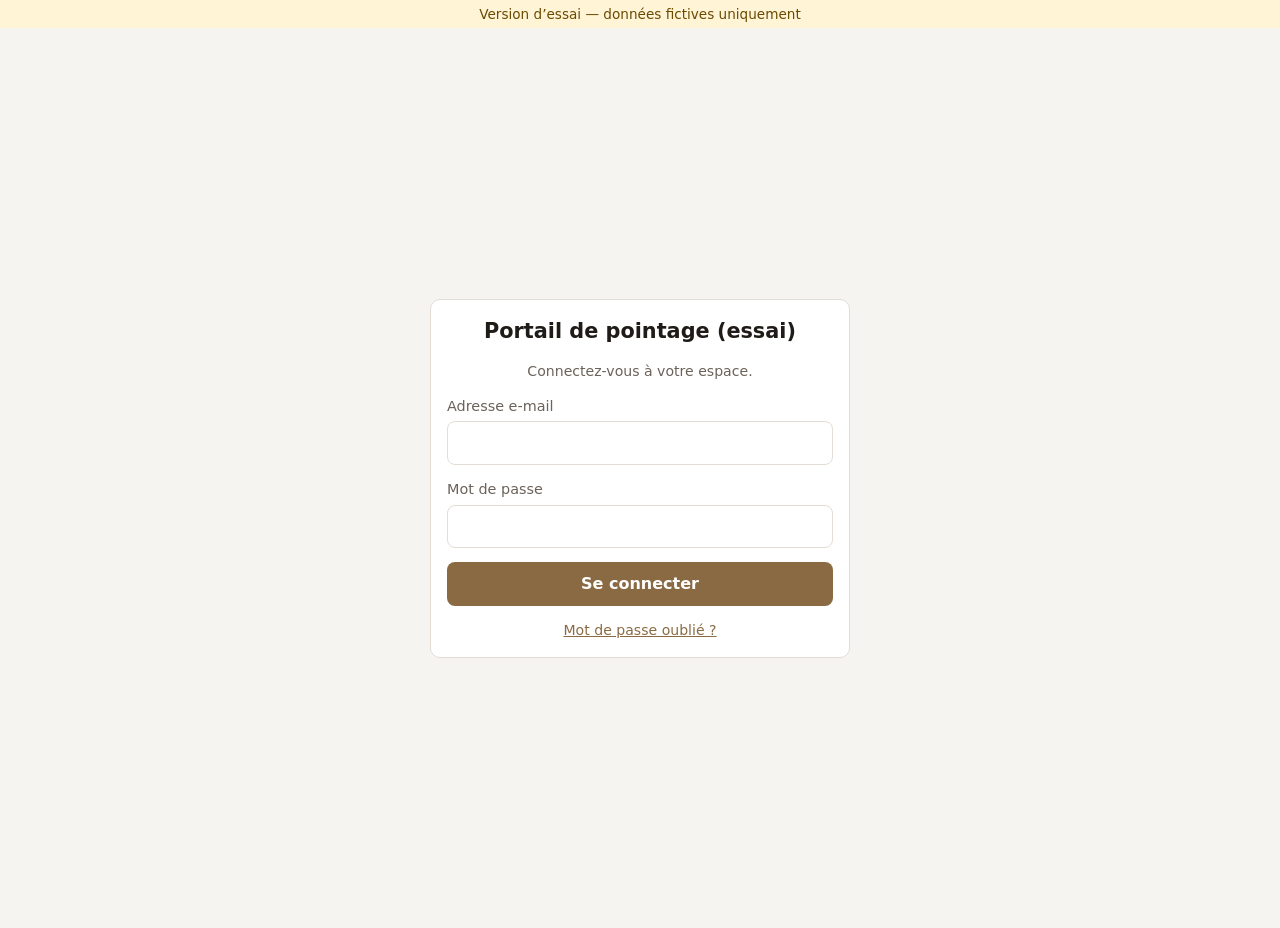
<file: index.html>
<!doctype html>
<html lang="fr">
<head>
<meta charset="utf-8">
<meta name="viewport" content="width=device-width, initial-scale=1">
<title>Connexion — Portail de pointage</title>
<link rel="stylesheet" href="assets/style.css?v=10">
</head>
<body>
<main class="accueil">
  <form class="carte" id="f" novalidate>
    <h1 id="nom">Portail de pointage</h1>
    <p class="doux petit" style="text-align:center;margin:0">Connectez-vous à votre espace.</p>
    <div id="msg" class="message cache" role="alert"></div>
    <label class="champ">Adresse e-mail
      <input type="email" id="email" autocomplete="username" required>
    </label>
    <label class="champ">Mot de passe
      <input type="password" id="mdp" autocomplete="current-password" required>
    </label>
    <button class="bouton" id="ok" type="submit">Se connecter</button>
    <a href="oubli.html" class="petit" style="text-align:center">Mot de passe oublié ?</a>
  </form>
</main>
<script src="assets/config.js?v=10"></script>
<script src="assets/sb.js?v=10"></script>
<script src="assets/commun.js?v=10"></script>
<script>
(function () {
  const { $, messageErreur } = P;
  P.bandeauEssai();
  $('#nom').textContent = CONFIG.nomParDefaut;
  document.documentElement.style.setProperty('--accent', CONFIG.couleurParDefaut);
  const raisons = { inactivite: 'Vous avez été déconnecté après une période d’inactivité.', session: 'Votre session a expiré : reconnectez-vous.',
                    role: 'Ce compte n’a pas accès à cet espace.', desactive: 'Ce compte est désactivé.' };
  const r = new URLSearchParams(location.search).get('raison');
  const msg = (t, type) => { const m = $('#msg'); m.textContent = t; m.className = 'message ' + (type || 'erreur'); };
  if (raisons[r]) msg(raisons[r], 'info');

  async function aiguiller() {
    const membres = await sb.lire('membres', { select: 'role', user_id: 'eq.' + sb.utilisateur.id, actif: 'eq.true' });
    const roles = membres.map(m => m.role);
    if (roles.includes('dirigeant')) location.replace('dirigeant.html');
    else if (roles.includes('salarie')) location.replace('salarie.html');
    else if (roles.includes('tablette')) location.replace('pointeuse.html');
    else { await sb.deconnexion(); msg('Ce compte n’est rattaché à aucun établissement actif.'); }
  }
  if (sb.session && !r) { sb.moi().then(aiguiller).catch(() => sb.deconnexion()); }

  $('#f').addEventListener('submit', async (e) => {
    e.preventDefault();
    const email = $('#email').value, mdp = $('#mdp').value;
    if (!email || !mdp) return msg('Saisissez votre adresse e-mail et votre mot de passe.');
    $('#ok').disabled = true; $('#ok').textContent = 'Connexion…';
    try { await sb.connexion(email, mdp); await aiguiller(); }
    catch (err) { msg(messageErreur(err)); }
    finally { $('#ok').disabled = false; $('#ok').textContent = 'Se connecter'; }
  });
})();
</script>
</body>
</html>
</file>
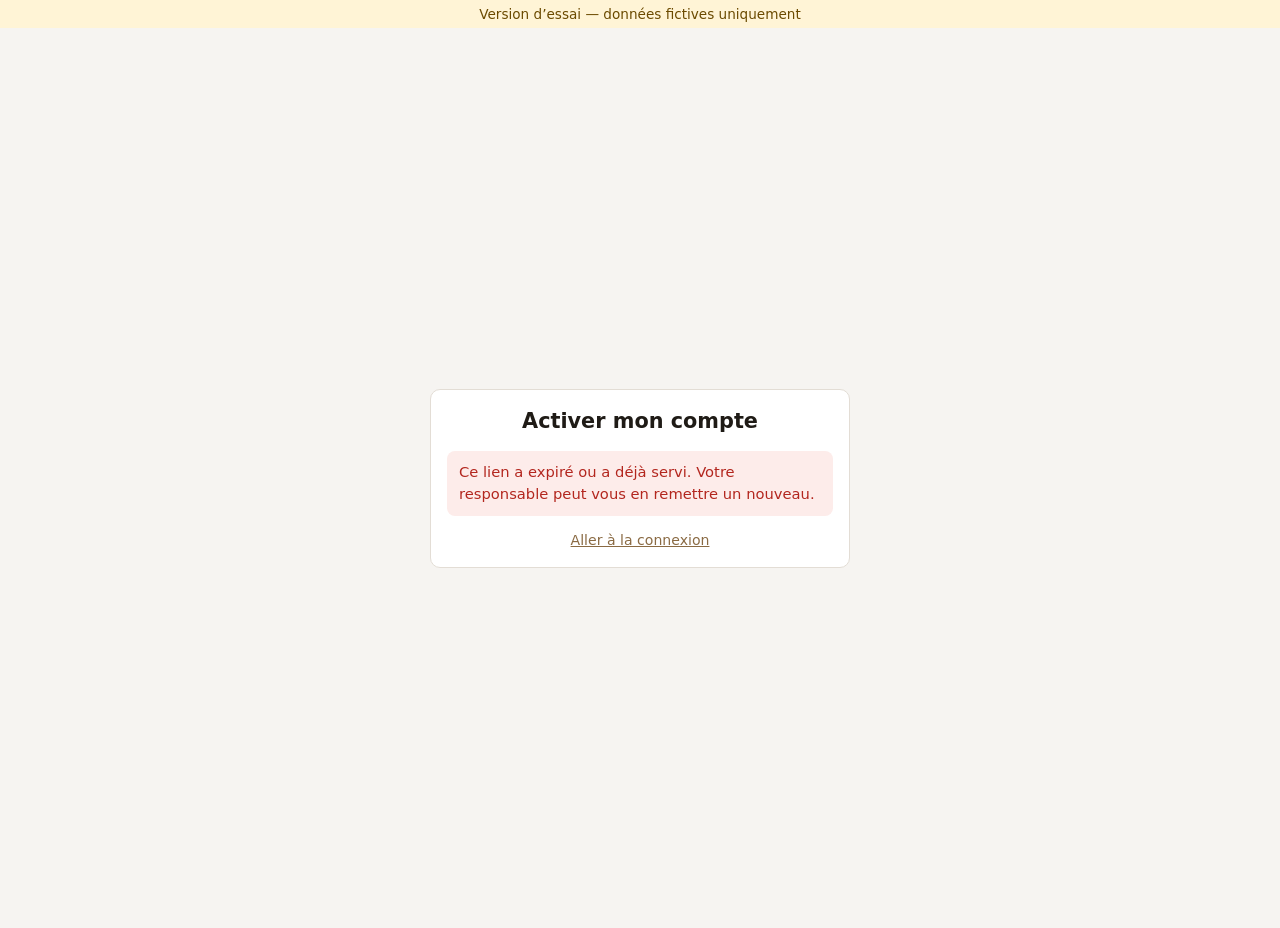
<file: activer.html>
<!doctype html>
<html lang="fr">
<head>
<meta charset="utf-8">
<meta name="viewport" content="width=device-width, initial-scale=1">
<title>Choisir mon mot de passe — Portail de pointage</title>
<link rel="stylesheet" href="assets/style.css?v=10">
</head>
<body>
<main class="accueil">
  <form class="carte" id="f" novalidate>
    <h1 id="titre">Choisir mon mot de passe</h1>
    <div id="msg" class="message cache" role="alert"></div>
    <div id="formulaire" class="pile cache">
      <p class="doux petit" style="margin:0">Au moins 10 caractères, avec des lettres et des chiffres. Ce mot de passe sert à votre espace personnel ; il est différent de votre code de pointage.</p>
      <label class="champ">Nouveau mot de passe
        <input type="password" id="mdp1" autocomplete="new-password" minlength="10" required>
      </label>
      <label class="champ">Confirmer le mot de passe
        <input type="password" id="mdp2" autocomplete="new-password" minlength="10" required>
      </label>
      <button class="bouton" id="ok" type="submit">Enregistrer</button>
    </div>
    <a href="index.html" class="petit" style="text-align:center">Aller à la connexion</a>
  </form>
</main>
<script src="assets/config.js?v=10"></script>
<script src="assets/sb.js?v=10"></script>
<script src="assets/commun.js?v=10"></script>
<script>
(async function () {
  const { $, messageErreur, controleMotDePasse } = P;
  P.bandeauEssai();
  document.documentElement.style.setProperty('--accent', CONFIG.couleurParDefaut);
  const msg = (t, type) => { const m = $('#msg'); m.textContent = t; m.className = 'message ' + (type || 'erreur'); };
  const q = new URLSearchParams(location.search);
  const type = q.get('type') === 'recovery' ? 'recovery' : 'invite';
  $('#titre').textContent = type === 'recovery' ? 'Nouveau mot de passe' : 'Activer mon compte';

  // 1. Lien remis par le responsable (?token_hash=…) ou lien de l'e-mail (#access_token=…).
  try {
    const fragErr = new URLSearchParams(location.hash.slice(1)).get('error_code');
    if (fragErr) throw { code: fragErr };
    if (q.get('token_hash')) {
      await sb.verifierJeton(q.get('token_hash'), type);
      history.replaceState(null, '', location.pathname + '?type=' + type);
    } else if (!sb.sessionDepuisAdresse() && !sb.session) {
      throw { code: 'otp_expired' };
    }
    await sb.moi();
    $('#formulaire').classList.remove('cache');
  } catch (e) {
    msg(e && e.code === 'otp_expired' ? 'Ce lien a expiré ou a déjà servi. Votre responsable peut vous en remettre un nouveau.' : messageErreur(e));
    return;
  }

  // 2. Choix du mot de passe.
  $('#f').addEventListener('submit', async (e) => {
    e.preventDefault();
    const err = controleMotDePasse($('#mdp1').value, $('#mdp2').value);
    if (err) return msg(err);
    $('#ok').disabled = true;
    try {
      await sb.changerMotDePasse($('#mdp1').value);
      $('#formulaire').classList.add('cache');
      msg('Mot de passe enregistré. Vous allez être dirigé vers votre espace.', 'ok');
      setTimeout(() => location.replace('index.html'), 1500);
    } catch (e2) { msg(messageErreur(e2)); $('#ok').disabled = false; }
  });
})();
</script>
</body>
</html>
</file>
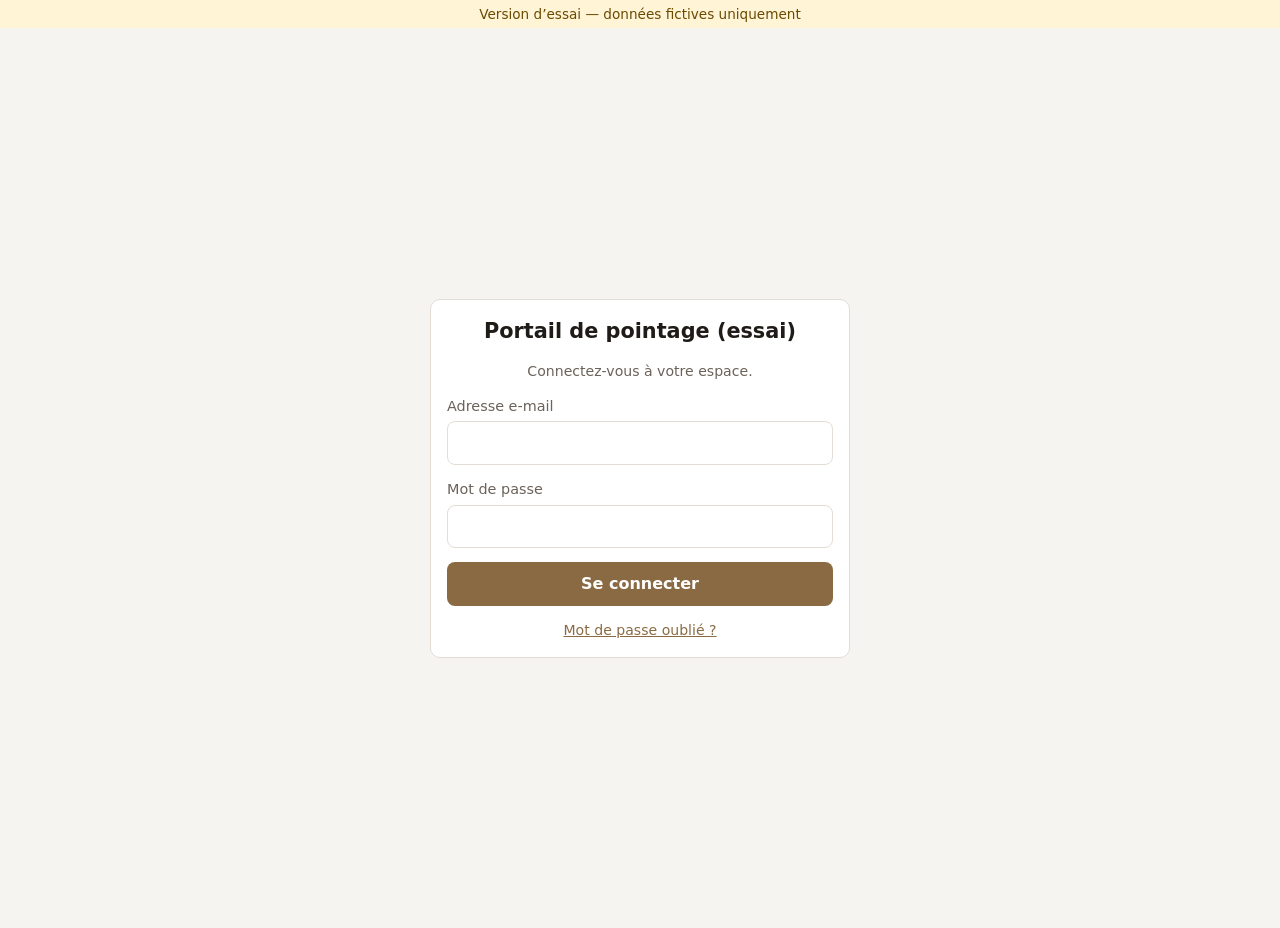
<file: dirigeant.html>
<!doctype html>
<html lang="fr">
<head>
<meta charset="utf-8">
<meta name="viewport" content="width=device-width, initial-scale=1">
<title>Espace dirigeant — Portail de pointage</title>
<link rel="stylesheet" href="assets/style.css?v=10">
</head>
<body>
<header class="tete">
  <div class="enveloppe">
    <img id="logo" alt="" class="cache">
    <h1 id="nomEtab">Espace dirigeant</h1>
    <span class="qui" id="qui"></span>
    <button class="bouton discret petit" id="deco">Se déconnecter</button>
  </div>
  <nav class="onglets enveloppe" role="tablist" id="onglets">
    <button role="tab" data-o="aujourdhui" aria-selected="true">Aujourd'hui</button>
    <button role="tab" data-o="planning">Planning</button>
    <button role="tab" data-o="pointages">Pointages</button>
    <button role="tab" data-o="alertes">Retards et absences <span class="pastille cache" id="nbAl"></span></button>
    <button role="tab" data-o="demandes">Congés et demandes <span class="pastille cache" id="nbDem"></span></button>
    <button role="tab" data-o="messages">Messages</button>
    <button role="tab" data-o="equipe">Équipe</button>
    <button role="tab" data-o="journal">Journal</button>
    <button role="tab" data-o="reglages">Réglages</button>
  </nav>
</header>
<main class="enveloppe"><div class="pile" id="vue"><p class="doux">Chargement…</p></div></main>

<script src="assets/config.js?v=10"></script>
<script src="assets/sb.js?v=10"></script>
<script src="assets/commun.js?v=10"></script>
<script src="assets/releve.js?v=10"></script>
<script>
(async function () {
  const { $, esc, heure, dateCourte, dateLongue, ajouterJours, lundi, aujourdhui, hm, duree, messageErreur, toast, formulaire, fenetre } = P;
  const ctx = await P.garde(['dirigeant']);
  if (!ctx) return;
  const etabId = ctx.membre.etab_id;
  let etab = ctx.etab;
  try { const [e0] = await sb.lire('etablissements', { select: '*', id: 'eq.' + etabId }); if (e0) etab = e0; } catch (e) { /* */ }
  const reg = () => etab.reglages || {};
  const majEntete = () => {
    $('#nomEtab').textContent = etab.nom;
    const l = reg().logo; $('#logo').classList.toggle('cache', !l); if (l) $('#logo').src = l;
    P.appliquerIdentite(etab);
  };
  majEntete();
  $('#qui').textContent = (ctx.user.user_metadata && ctx.user.user_metadata.nom) || ctx.user.email;
  $('#deco').onclick = async () => { await sb.deconnexion(); location.replace('index.html'); };
  const params = new URLSearchParams(location.search);
  let onglet = params.get('onglet') || 'aujourdhui';
  let semaine = lundi(aujourdhui());
  let periode = { du: lundi(aujourdhui()), au: ajouterJours(lundi(aujourdhui()), 6) }, filtreSal = '';
  let filtreDem = 'attente', filtreAl = 'traiter';
  const choisirOnglet = o => { onglet = o; document.querySelectorAll('#onglets button').forEach(x => x.setAttribute('aria-selected', x.dataset.o === o)); afficher(); };
  document.querySelectorAll('#onglets button').forEach(b => b.onclick = () => choisirOnglet(b.dataset.o));
  document.querySelectorAll('#onglets button').forEach(x => x.setAttribute('aria-selected', x.dataset.o === onglet));
  const retour = () => new URL('activer.html', location.href).href;
  const tol = () => +(reg().tolerance_min ?? 5);
  const POSTES = () => (reg().postes && reg().postes.length ? reg().postes : ['Salle', 'Cuisine', 'Pizzaiolo', 'Plonge', 'Caisse', 'Encadrement']);
  const TYPES_CONGE = R.LEAVE_TYPES;
  const nomS = s => s ? `${s.prenom} ${s.nom || ''}`.trim() : 'Salarié inconnu';
  const fmtH = R.fmtH;
  const lien = c => `<a href="#" data-doc="${esc(c.chemin)}">${esc(c.nom)}</a>`;
  const brancherDocs = () => document.querySelectorAll('[data-doc]').forEach(l => l.onclick = async e => { e.preventDefault(); try { window.open(await sb.lienTemporaire(l.dataset.doc, 300), '_blank', 'noopener'); } catch (er) { toast(messageErreur(er)); } });
  const horodatageParis = (iso, hhmm) => new Date(R.instant(iso, hhmm)).toISOString();

  async function compteurs() {
    try {
      const d = await sb.lire('demandes', { select: 'id', etab_id: 'eq.' + etabId, statut: 'eq.attente' });
      const a = await sb.lire('alertes', { select: 'id,a_reexaminer,statut,annulee,type,maintenue', etab_id: 'eq.' + etabId, annulee: 'eq.false' });
      const n = a.filter(aTraiter).length;
      $('#nbDem').textContent = d.length; $('#nbDem').classList.toggle('cache', !d.length);
      $('#nbAl').textContent = n; $('#nbAl').classList.toggle('cache', !n);
    } catch (e) { /* sans gravité */ }
  }
  // Même définition que la v16 : absence en attente ou avec réponse reçue, ou alerte à réexaminer.
  const aTraiter = a => !a.annulee && ((a.type === 'absence' && (a.statut === 'attente' || a.statut === 'repondu')) || (a.a_reexaminer && !a.maintenue));

  // ================= Chargement d'une période (pointages, créneaux, congés, corrections) pour le relevé
  async function chargerPeriode(du, au, avecJournal) {
    const [sal, pts, cr, dem] = await Promise.all([
      sb.lire('salaries', { select: '*', etab_id: 'eq.' + etabId, order: 'prenom' }),
      sb.lire('pointages', { select: '*', etab_id: 'eq.' + etabId, and: `(jour.gte.${ajouterJours(du, -1)},jour.lte.${ajouterJours(au, 1)})`, order: 'horodatage' }),
      sb.lire('creneaux', { select: '*', etab_id: 'eq.' + etabId, supprime: 'eq.false', and: `(jour.gte.${ajouterJours(du, -1)},jour.lte.${ajouterJours(au, 1)})` }),
      sb.lire('demandes', { select: '*', etab_id: 'eq.' + etabId, statut: 'eq.acceptee', du: 'lte.' + au, au: 'gte.' + du })]);
    const corriges = new Map(), motifs = {}, journal = [];
    if (avecJournal) {
      const j = await sb.lire('journal', { select: '*', etab_id: 'eq.' + etabId, objet: 'eq.pointage', le: 'gte.' + ajouterJours(du, -1), order: 'le' });
      for (const e of j) {
        if (e.action === 'correction' && e.anciennes && !corriges.has(e.objet_id)) corriges.set(e.objet_id, Date.parse(e.anciennes.horodatage));
        if (['correction', 'suppression', 'ajout_manuel'].includes(e.action) && e.motif) motifs[e.objet_id] = e.motif;
        if (e.action !== 'creation') journal.push(e);
      }
    }
    const punches = pts.map(r => R.pointage(r, corriges));
    const ctxR = R.contexte(punches, cr.map(R.creneau), dem.map(R.conge));
    return { sal, pts, cr, dem, ctxR, motifs, journal };
  }

  // ================= Aujourd'hui (v16 : chiffres du jour, équipe du jour, derniers pointages)
  async function vueAujourdhui() {
    const k = aujourdhui();
    const d = await chargerPeriode(ajouterJours(k, -2), k, false);
    const [sem] = await sb.lire('semaines', { select: 'publiee', etab_id: 'eq.' + etabId, lundi: 'eq.' + lundi(k) });
    const dems = await sb.lire('demandes', { select: '*', etab_id: 'eq.' + etabId, statut: 'eq.attente', order: 'du' });
    const als = await sb.lire('alertes', { select: 'id,a_reexaminer,statut,annulee,type,maintenue', etab_id: 'eq.' + etabId, annulee: 'eq.false' });
    const suivi = await sb.lire('sauvegardes_suivi', { select: 'le,type,ok', etab_id: 'eq.' + etabId, type: 'eq.telechargement', order: 'le.desc', limit: '1' });
    const maintenant = Date.now();
    const enService = s => { const l = (d.ctxR.parSal[s.id] || []).filter(p => !p.deleted).slice(-1)[0]; return l && l.t === 'in' && maintenant - l.ts < 16 * 3600e3 ? l : null; };
    let present = 0, retard = 0, manquants = 0, attendus = 0;
    const lignes = [];
    for (const s of d.sal) {
      const sm = R.daySummary(d.ctxR, s.id, k); const now = enService(s);
      if (!sm.sh.length && !sm.pairs.length && !sm.leave) continue;
      if (!s.actif && !sm.pairs.length) continue;
      if (now) present++; if (sm.sh.length) attendus++;
      const debutPasse = sm.sh.length && maintenant > R.instant(k, sm.sh[0].a) + tol() * 60000;
      let chip;
      if (sm.leave) chip = `<span class="etiquette">${esc(sm.leave.type.split(' ')[0])}</span>`;
      else if (now) chip = sm.late > tol() ? `<span class="etiquette alerte">En service · retard ${sm.late} min</span>` : '<span class="etiquette bon">En service</span>';
      else if (sm.pairs.length) chip = sm.incomplete ? '<span class="etiquette alerte">À vérifier</span>' : '<span class="etiquette">Terminé</span>';
      else if (debutPasse) { chip = '<span class="etiquette mauvais">Pas pointé</span>'; manquants++; }
      else chip = '<span class="etiquette">Attendu</span>';
      if (sm.late > tol()) retard++;
      if (!sm.sh.length && sm.pairs.length) chip += ' <span class="etiquette">Hors planning</span>';
      lignes.push(`<tr><td><b>${esc(nomS(s))}</b><br><span class="doux petit">${esc(s.poste || '')}</span></td>
        <td class="nw">${sm.sh.map(x => `${x.a}–${x.b}`).join('<br>') || '<span class="doux">—</span>'}</td>
        <td class="nw num">${sm.pairs.map(x => `${x.in ? R.hm(x.in.ts) : '?'} → ${x.out ? R.hm(x.out.ts) : (x.in && now ? '…' : '?')}`).join('<br>') || '<span class="doux">—</span>'}</td><td>${chip}</td></tr>`);
    }
    const nTraiter = als.filter(aTraiter).length;
    const recents = d.pts.filter(p => !p.supprime).slice().reverse().slice(0, 12);
    const derniere = suivi[0] ? Date.parse(suivi[0].le) : 0;
    $('#vue').innerHTML = `${!d.sal.length ? `<div class="vide">Commencez par ajouter vos salariés dans l'onglet Équipe.</div>` : ''}
      ${maintenant - derniere > 7 * 864e5 ? `<div class="message info">${derniere ? 'Dernière sauvegarde téléchargée le ' + esc(new Date(derniere).toLocaleDateString('fr-FR')) : 'Aucune sauvegarde téléchargée par vous'}. Une sauvegarde automatique est faite chaque nuit ; téléchargez aussi la vôtre au moins chaque semaine (Réglages).</div>` : ''}
      <div class="ligne entre"><h2 style="margin:0;text-transform:capitalize">${esc(dateLongue(k))}</h2><span class="etiquette ${sem && sem.publiee ? 'bon' : 'alerte'}">${sem && sem.publiee ? 'Planning publié' : 'Planning de la semaine non publié'}</span></div>
      <div class="kpis"><div class="kpi"><span class="v">${present}</span><span class="l">en service maintenant</span></div>
        <div class="kpi"><span class="v">${attendus}</span><span class="l">prévus au planning</span></div>
        <div class="kpi ${retard ? 'alerte' : ''}"><span class="v">${retard}</span><span class="l">retards (> ${tol()} min)</span></div>
        <div class="kpi ${manquants ? 'alerte' : ''}"><span class="v">${manquants}</span><span class="l">pas encore pointés</span></div>
        <button class="kpi" data-aller="demandes"><span class="v">${dems.length}</span><span class="l">congés et demandes à valider</span></button>
        <button class="kpi" data-aller="alertes"><span class="v">${nTraiter}</span><span class="l">absences à traiter</span></button></div>
      ${dems.length ? `<div class="carte"><h2>Congés et demandes à valider</h2><ul style="margin:0">${dems.slice(0, 3).map(r => `<li>${esc(nomS(d.sal.find(s => s.id === r.salarie_id)))} · ${esc(r.type)} · ${esc(dateCourte(r.du))}${r.au !== r.du ? ' → ' + esc(dateCourte(r.au)) : ''}</li>`).join('')}</ul>
        ${dems.length > 3 ? `<button class="bouton discret petit" data-aller="demandes">Voir les ${dems.length} demandes</button>` : ''}</div>` : ''}
      <div class="carte"><h2>Équipe du jour</h2>${lignes.length ? `<div class="defile"><table class="tableau"><thead><tr><th>Salarié</th><th>Prévu</th><th>Pointé</th><th>Statut</th></tr></thead><tbody>${lignes.join('')}</tbody></table></div>` : '<div class="vide">Personne n’est prévu aujourd’hui et aucun pointage n’a été fait.</div>'}</div>
      <div class="carte"><h2>Derniers pointages</h2>${recents.length ? `<div class="defile"><table class="tableau"><tbody>${recents.map(p => `<tr><td>${esc(nomS(d.sal.find(s => s.id === p.salarie_id)))}</td><td><span class="etiquette ${p.sens === 'entree' ? 'bon' : 'alerte'}">${p.sens === 'entree' ? 'Entrée' : 'Sortie'}</span></td><td class="num">${p.jour !== k ? esc(dateCourte(p.jour)) + ' · ' : ''}${esc(heure(p.horodatage))}${p.source === 'dirigeant' ? ' <span class="etiquette">manuel</span>' : ''}</td></tr>`).join('')}</tbody></table></div>` : '<p class="doux petit">Aucun pointage ces trois derniers jours.</p>'}</div>`;
    document.querySelectorAll('[data-aller]').forEach(b => b.onclick = () => choisirOnglet(b.dataset.aller));
  }

  // ================= Relevé des pointages (v16 : période, synthèse, détail jour par jour, corrections, exports, clôture, journal)
  async function vuePointages() {
    const { du, au } = periode;
    const d = await chargerPeriode(du, au, true);
    const ids = new Set([...d.pts.filter(p => p.jour >= du && p.jour <= au).map(p => p.salarie_id), ...d.cr.filter(c => c.jour >= du && c.jour <= au).map(c => c.salarie_id)]);
    const salRapport = d.sal.filter(s => s.actif || ids.has(s.id));
    const choisis = salRapport.filter(s => !filtreSal || s.id === filtreSal);
    const { lignes, sommes } = R.synthese(d.ctxR, choisis, du, au, tol());
    const anomalies = await sb.rpc('controle_journal', { p_etab: etabId, p_du: du, p_au: au });
    const cloture = etab.cloture_jusqu_au;
    const lib = s => `${esc(nomS(s))}${s.actif ? '' : ' <span class="etiquette">parti</span>'}`;
    const t = aujourdhui();
    $('#vue').innerHTML = `<div class="carte pile"><div class="grille2">
        <label class="champ">Du<input type="date" id="du" value="${du}"></label><label class="champ">Au<input type="date" id="au" value="${au}"></label>
        <label class="champ">Salarié<select id="fs"><option value="">Toute l'équipe</option>${salRapport.map(s => `<option value="${s.id}" ${filtreSal === s.id ? 'selected' : ''}>${esc(nomS(s))}${s.actif ? '' : ' (parti)'}</option>`).join('')}</select></label></div>
      <div class="ligne"><button class="bouton discret petit" data-r="semaine">Cette semaine</button><button class="bouton discret petit" data-r="derniere">Semaine dernière</button><button class="bouton discret petit" data-r="mois">Ce mois</button>
        <span style="flex:1"></span><button class="bouton second petit" id="manuel">Ajouter un pointage manuel</button><button class="bouton petit" id="csv">Exporter (CSV)</button><button class="bouton second petit" id="csvd">Détail pour la paie (CSV)</button></div></div>
      <div class="carte"><h2>Synthèse de la période</h2>
      ${sommes.length ? `<div class="defile"><table class="tableau"><thead><tr><th>Salarié</th><th>Jours</th><th>Prévu</th><th>Pointé</th><th>Écart</th><th>Retards</th><th>À vérifier</th></tr></thead><tbody>
      ${sommes.map(x => `<tr><td>${lib(x.s)}</td><td>${x.n}</td><td class="num">${fmtH(x.P)}</td><td class="num"><b>${fmtH(x.W)}</b></td>
        <td class="num" style="color:${x.W - x.P < -15 ? 'var(--mauvais)' : x.W - x.P > 15 ? 'var(--alerte)' : 'var(--doux)'}">${x.W - x.P > 0 ? '+' : ''}${fmtH(x.W - x.P)}</td>
        <td>${x.L ? `<span class="etiquette alerte">${x.L}</span>` : '0'}</td><td>${x.I ? `<span class="etiquette mauvais">${x.I}</span>` : '0'}</td></tr>`).join('')}</tbody></table></div>` : '<p class="doux">Aucun salarié.</p>'}
      ${choisis.length && (au > ajouterJours(du, 6) || lundi(du) !== du) ? `<h3 class="petit">Totaux par semaine (du lundi au dimanche)</h3><div class="defile"><table class="tableau"><thead><tr><th>Salarié</th><th>Semaine</th><th>Prévu</th><th>Pointé</th><th>Écart</th></tr></thead><tbody>
        ${choisis.flatMap(s => R.semaines(d.ctxR, s, du, au).filter(w => w.P || w.W).map(w => `<tr><td>${esc(nomS(s))}</td><td class="nw">du ${esc(dateCourte(w.lundi))}</td><td class="num">${fmtH(w.P)}</td><td class="num">${fmtH(w.W)}</td><td class="num">${w.W - w.P > 0 ? '+' : ''}${fmtH(w.W - w.P)}</td></tr>`)).join('')}</tbody></table></div>` : ''}
      <p class="doux petit" style="margin:0">Heures calculées automatiquement à partir des pointages (entrée → sortie suivante, même passé minuit ; pauses pointées déduites ; heures prévues : pauses prévues déduites). Ce n'est pas un calcul de paie : aucune heure supplémentaire ni majoration n'est calculée. Utilisez l'export CSV dans votre logiciel de paie.</p></div>
      <div class="carte"><h2>Détail jour par jour</h2>
      ${lignes.length ? `<div class="defile"><table class="tableau"><thead><tr><th>Date</th><th>Salarié</th><th>Prévu</th><th>Entrées / sorties</th><th>Pointé</th><th></th></tr></thead><tbody>
      ${lignes.map(({ s, k, sm }) => `<tr><td class="nw">${esc(dateCourte(k))}</td><td>${lib(s)}</td>
        <td class="nw">${sm.leave ? `<span class="etiquette">${esc(sm.leave.type.split(' ')[0])}</span>` : sm.sh.map(x => `${x.a}–${x.b}${x.p ? ` <span class="doux petit">(pause ${x.p} min)</span>` : ''}`).join('<br>') || '<span class="etiquette">Hors planning</span>'}</td>
        <td>${sm.pairs.map(x => `<span class="num">${x.in ? (x.in.date !== k ? esc(dateCourte(x.in.date)) + ' ' : '') + R.hm(x.in.ts) : '<b style="color:var(--mauvais)">??</b>'} → ${x.out ? (x.out.date !== k ? esc(dateCourte(x.out.date)) + ' ' : '') + R.hm(x.out.ts) : '<b style="color:var(--mauvais)">??</b>'}</span>${(x.in && x.in.manual) || (x.out && x.out.manual) ? ' <span class="etiquette">corrigé</span>' : ''}`).join('<br>') || '<span class="etiquette mauvais">Aucun pointage</span>'}
          ${sm.incomplete ? `<br><span class="etiquette mauvais">${sm.long ? 'Durée anormale' : 'Incomplet'}</span>` : ''}${sm.late > tol() ? `<br><span class="etiquette alerte">Retard ${sm.late} min</span>` : ''}</td>
        <td class="num"><b>${fmtH(sm.worked)}</b></td><td><button class="bouton discret petit" data-jour="${k}" data-s="${s.id}">Corriger</button></td></tr>`).join('')}</tbody></table></div>` : '<div class="vide">Aucun créneau ni pointage sur cette période.</div>'}</div>
      <div class="carte pile"><h2 style="margin:0">Journal et historique des corrections</h2>
        ${anomalies.length ? `<div class="message erreur"><b>Journal des pointages : ${anomalies.length} anomalie(s).</b><ul style="margin:6px 0 0">${anomalies.slice(0, 20).map(x => `<li>${esc(dateCourte(x.jour))} · ${esc(nomS(d.sal.find(s => s.id === x.salarie_id)))} · ${x.sens === 'entree' ? 'Entrée' : 'Sortie'} ${esc(heure(x.horodatage))} : ${esc(x.pourquoi)}</li>`).join('')}</ul></div>`
          : '<p class="petit" style="margin:0;color:var(--bon)">Journal des pointages : chaque pointage de la période correspond à son historique.</p>'}
        ${tableJournal(d.journal.filter(e => { const p = d.pts.find(x => x.id === e.objet_id); return p && p.jour >= du && p.jour <= au && (!filtreSal || p.salarie_id === filtreSal); }), d)}</div>
      <div class="carte pile"><h2 style="margin:0">Clôture de la paie</h2>
        <p class="petit doux" style="margin:0">${cloture ? `Période clôturée jusqu'au <b>${esc(R.fNum(cloture))}</b> : les pointages de cette période ne peuvent plus être corrigés sans réouverture.` : 'Aucune période clôturée.'} La clôture et la réouverture sont inscrites au journal et appliquées par la base de données.</p>
        <div class="ligne"><input type="date" id="clDate" style="width:auto" value="${ajouterJours(lundi(t), -1)}"><input type="text" id="clMotif" placeholder="Motif (obligatoire pour rouvrir)" style="flex:1;min-width:180px">
          <button class="bouton petit" id="cloturer">Clôturer jusqu'à cette date</button>${cloture ? '<button class="bouton danger petit" id="rouvrir">Rouvrir</button>' : ''}</div></div>`;
    const recharger = () => afficher();
    $('#du').onchange = e => { periode.du = e.target.value || periode.du; if (periode.au < periode.du) periode.au = periode.du; recharger(); };
    $('#au').onchange = e => { periode.au = e.target.value || periode.au; if (periode.au < periode.du) periode.du = periode.au; recharger(); };
    $('#fs').onchange = e => { filtreSal = e.target.value; recharger(); };
    document.querySelectorAll('[data-r]').forEach(b => b.onclick = () => {
      const l = lundi(t);
      if (b.dataset.r === 'semaine') periode = { du: l, au: ajouterJours(l, 6) };
      else if (b.dataset.r === 'derniere') periode = { du: ajouterJours(l, -7), au: ajouterJours(l, -1) };
      else { const m = t.slice(0, 7); const fin = new Date(Date.UTC(+m.slice(0, 4), +m.slice(5, 7), 0)).toISOString().slice(0, 10); periode = { du: m + '-01', au: fin }; }
      recharger();
    });
    const nomFichier = n => `${n}_${(etab.nom || '').normalize('NFD').replace(/[̀-ͯ]/g, '').replace(/[^A-Za-z0-9]+/g, '-').toLowerCase().slice(0, 40)}_${du}_${au}.csv`;
    const ordre = [...choisis].sort((a, b) => (a.prenom || '').localeCompare(b.prenom || '', 'fr'));
    $('#csv').onclick = () => { window.__dernierCsv = R.telecharger(nomFichier('pointages'), R.csvSynthese(d.ctxR, ordre, du, au, tol())); toast('Export téléchargé.'); };
    $('#csvd').onclick = () => { window.__dernierCsv = R.telecharger(nomFichier('pointages_detail'), R.csvDetail(d.ctxR, ordre, du, au, d.motifs)); toast('Export téléchargé.'); };
    document.querySelectorAll('[data-jour]').forEach(b => b.onclick = () => fenetreJour(b.dataset.s, b.dataset.jour, d.sal));
    $('#manuel').onclick = async () => {
      const v = await formulaire('Pointage manuel', [{ id: 's', label: 'Salarié', type: 'select', valeur: d.sal[0] && d.sal[0].id, options: d.sal.map(s => [s.id, nomS(s) + (s.actif ? '' : ' (parti)')]) },
        { id: 'k', label: 'Date', type: 'date', valeur: t, requis: true, attr: `max="${t}"` }], 'Continuer');
      if (v) fenetreJour(v.s, v.k, d.sal);
    };
    $('#cloturer').onclick = async () => {
      try { await sb.rpc('cloturer_periode', { p_etab: etabId, p_jusquau: $('#clDate').value, p_motif: $('#clMotif').value }); await rechargerEtab(); toast('Période clôturée.'); recharger(); } catch (e) { toast(messageErreur(e)); }
    };
    if ($('#rouvrir')) $('#rouvrir').onclick = async () => {
      try { await sb.rpc('cloturer_periode', { p_etab: etabId, p_jusquau: null, p_motif: $('#clMotif').value }); await rechargerEtab(); toast('Période rouverte.'); recharger(); } catch (e) { toast(messageErreur(e)); }
    };
  }
  async function rechargerEtab() { const [e] = await sb.lire('etablissements', { select: '*', id: 'eq.' + etabId }); if (e) etab = e; }
  const ACTIONS = { creation: 'Pointage (tablette)', correction: 'Correction', suppression: 'Suppression', ajout_manuel: 'Ajout manuel', rétablissement: 'Rétablissement', reprise_v8: 'Reprise v8 (état initial)',
    chargement: 'Exemple chargé', retrait: 'Exemples retirés', definition: 'Code défini',
    absence_justifiee: 'Absence justifiée', absence_injustifiee: 'Absence non justifiée', absence_prevenu: 'Absence : avait prévenu',
    retard_justifiee: 'Retard justifié', retard_injustifiee: 'Retard non justifié', retard_prevenu: 'Retard : avait prévenu' };
  function tableJournal(liste, d) {
    if (!liste.length) return '<p class="doux petit" style="margin:0">Aucune correction enregistrée sur cette période.</p>';
    const f = x => x ? `${x.sens === 'entree' ? 'Entrée' : 'Sortie'} ${x.horodatage ? esc(heure(x.horodatage)) : ''}${x.supprime ? ' (supprimé)' : ''}` : '—';
    return `<div class="defile"><table class="tableau"><thead><tr><th>Quand</th><th>Action</th><th>Par</th><th>Salarié</th><th>Jour</th><th>Avant</th><th>Après</th><th>Motif</th></tr></thead><tbody>
      ${liste.slice().reverse().map(e => { const p = (e.nouvelles || e.anciennes || {}); return `<tr><td class="nw">${esc(new Date(e.le).toLocaleString('fr-FR', { timeZone: 'Europe/Paris', day: 'numeric', month: 'short', hour: '2-digit', minute: '2-digit' }))}</td>
        <td>${esc(ACTIONS[e.action] || e.action)}</td><td>${esc(e.auteur_nom || '—')}</td><td>${esc(nomS(d.sal.find(s => s.id === p.salarie_id)))}</td><td class="nw">${p.jour ? esc(dateCourte(p.jour)) : '—'}</td>
        <td class="nw">${f(e.anciennes)}</td><td class="nw">${f(e.nouvelles)}</td><td>${esc(e.motif || '')}</td></tr>`; }).join('')}</tbody></table></div>`;
  }
  // Fenêtre « Corriger » d'une journée : heures modifiables, suppression motivée, rétablissement, ajout d'un pointage oublié.
  // Photo prise au pointage (si le dirigeant l'a activée) : lien de lecture valable 2 minutes ; effacée après la durée de conservation.
  const photoP = p => !p.photo_chemin ? '' : p.photo_purgee_le ? '<span class="etiquette">photo effacée (conservation)</span>' : `<button class="bouton discret petit" data-photo="${esc(p.photo_chemin)}">Photo</button>`;
  async function fenetreJour(sid, k, sal) {
    const s = sal.find(x => x.id === sid);
    const pts = await sb.lire('pointages', { select: '*', salarie_id: 'eq.' + sid, jour: 'eq.' + k, order: 'horodatage' });
    const hist = await sb.lire('journal', { select: '*', etab_id: 'eq.' + etabId, objet: 'eq.pointage', objet_id: pts.length ? `in.(${pts.map(p => p.id).join(',')})` : 'eq.00000000-0000-0000-0000-000000000000', order: 'le' });
    const f = fenetre(`<div class="ligne entre"><h2 style="margin:0">${esc(nomS(s))}</h2><button class="bouton discret petit" data-fermer>Fermer</button></div>
      <p class="doux" style="margin:0;text-transform:capitalize">Pointages du ${esc(dateLongue(k))}</p>
      ${pts.length ? pts.map(p => p.supprime ? `<div class="ligne entre" style="opacity:.7"><span><span class="etiquette">${p.sens === 'entree' ? 'Entrée' : 'Sortie'}</span> <s class="num">${esc(heure(p.horodatage))}</s> <span class="etiquette mauvais">supprimé</span></span><button class="bouton discret petit" data-retablir="${p.id}">Rétablir</button></div>`
        : `<div class="ligne entre"><span class="ligne"><span class="etiquette ${p.sens === 'entree' ? 'bon' : 'alerte'}">${p.sens === 'entree' ? 'Entrée' : 'Sortie'}</span><input type="time" value="${esc(heure(p.horodatage))}" data-h="${p.id}" style="width:auto" aria-label="Heure">${p.source === 'dirigeant' || hist.some(e => e.objet_id === p.id && e.action === 'correction') ? '<span class="etiquette">corrigé</span>' : ''}${photoP(p)}</span>
          <button class="bouton danger petit" data-suppr="${p.id}">Supprimer</button></div>`).join('') : '<p class="doux">Aucun pointage ce jour.</p>'}
      <label class="champ">Motif de la correction (obligatoire)<input type="text" id="motifJ" placeholder="Ex. oubli de badge, heure confirmée par le responsable"></label>
      ${pts.some(p => !p.supprime) ? '<button class="bouton second" id="enrH">Enregistrer les heures modifiées</button>' : ''}
      <h3 style="margin:8px 0 0">Ajouter un pointage oublié</h3>
      <div class="grille2"><label class="champ">Type<select id="tA"><option value="entree">Entrée</option><option value="sortie">Sortie</option></select></label><label class="champ">Heure<input type="time" id="hA"></label></div>
      <button class="bouton" id="ajA">Ajouter</button>
      ${hist.length ? `<details><summary class="petit">Historique de ce jour (${hist.length})</summary>${tableJournal(hist.filter(e => e.action !== 'creation'), { sal })}</details>` : ''}`, true);
    f.el.querySelectorAll('[data-photo]').forEach(b => b.onclick = async () => { try { window.open(await sb.lienTemporaire(b.dataset.photo, 120, 'photos'), '_blank', 'noopener'); } catch (e) { toast(messageErreur(e)); } });
    const motif = () => { const m = f.el.querySelector('#motifJ').value.trim(); if (m.length < 3) { toast('Indiquez le motif de la correction.'); return null; } return m; };
    const fini = async () => { f.fermer(); await afficher(); };
    f.el.querySelectorAll('[data-suppr]').forEach(b => b.onclick = async () => { const m = motif(); if (!m) return; try { await sb.rpc('corriger_pointage', { p_id: b.dataset.suppr, p_horodatage: null, p_sens: null, p_supprime: true, p_motif: m }); toast('Pointage supprimé (rétablissable).'); fini(); } catch (e) { toast(messageErreur(e)); } });
    f.el.querySelectorAll('[data-retablir]').forEach(b => b.onclick = async () => { const m = motif(); if (!m) return; try { await sb.rpc('corriger_pointage', { p_id: b.dataset.retablir, p_horodatage: null, p_sens: null, p_supprime: false, p_motif: m }); toast('Pointage rétabli.'); fini(); } catch (e) { toast(messageErreur(e)); } });
    if (f.el.querySelector('#enrH')) f.el.querySelector('#enrH').onclick = async () => {
      const chg = [...f.el.querySelectorAll('[data-h]')].map(i => ({ p: pts.find(x => x.id === i.dataset.h), h: i.value })).filter(x => x.h && x.h !== heure(x.p.horodatage));
      if (!chg.length) return toast('Aucune heure modifiée.');
      const m = motif(); if (!m) return;
      try { for (const x of chg) await sb.rpc('corriger_pointage', { p_id: x.p.id, p_horodatage: horodatageParis(k, x.h), p_sens: null, p_supprime: null, p_motif: m }); toast('Correction enregistrée.'); fini(); } catch (e) { toast(messageErreur(e)); }
    };
    f.el.querySelector('#ajA').onclick = async () => {
      const h = f.el.querySelector('#hA').value; if (!h) return toast('Indiquez l’heure.');
      const m = motif(); if (!m) return;
      try { await sb.rpc('ajouter_pointage', { p_salarie: sid, p_horodatage: horodatageParis(k, h), p_sens: f.el.querySelector('#tA').value, p_motif: m }); toast('Pointage ajouté.'); fini(); } catch (e) { toast(messageErreur(e)); }
    };
  }

  // ================= Planning (v16 : grille, créneaux types, pause, plusieurs jours, copie, contrôles HCR, publication, assistant)
  let IA = { prop: null, consignes: '', mode: 'remplacer' };
  async function vuePlanning() {
    const fin = ajouterJours(semaine, 6);
    const [sal, crAll, conges, sems] = await Promise.all([
      sb.lire('salaries', { select: 'id,prenom,nom,poste,contrat_heures,actif', etab_id: 'eq.' + etabId, actif: 'eq.true', order: 'prenom' }),
      sb.lire('creneaux', { select: '*', etab_id: 'eq.' + etabId, supprime: 'eq.false', and: `(jour.gte.${ajouterJours(semaine, -7)},jour.lte.${ajouterJours(fin, 1)})`, order: 'jour,debut' }),
      sb.lire('demandes', { select: '*', etab_id: 'eq.' + etabId, statut: 'eq.acceptee', du: 'lte.' + fin, au: 'gte.' + ajouterJours(semaine, -1) }),
      sb.lire('semaines', { select: '*', etab_id: 'eq.' + etabId, lundi: 'eq.' + semaine })]);
    const sem = sems[0]; const publiee = !!(sem && sem.publiee);
    const cr = crAll.filter(c => c.jour >= semaine && c.jour <= fin);
    const items = cr.map(R.creneau);
    const autour = crAll.filter(c => c.jour === ajouterJours(semaine, -1) || c.jour === ajouterJours(fin, 1)).map(R.creneau);
    const dem = conges.map(R.conge);
    const checks = R.planChecks(items, semaine, sal, dem, reg().regles_niveaux, autour);
    const bad = checks.filter(c => c.l === 'bad').length, warn = checks.length - bad;
    const t = aujourdhui();
    const grille = (its, lecture) => {
      let g = `<div class="tete-col">Salarié</div>` + [0, 1, 2, 3, 4, 5, 6].map(i => `<div class="tete-col">${esc(dateCourte(ajouterJours(semaine, i)))}</div>`).join('') + `<div class="tete-col">Total</div>`;
      const parJour = [0, 0, 0, 0, 0, 0, 0]; let totSem = 0;
      for (const s of sal) {
        let total = 0;
        g += `<div><b>${esc(s.prenom)}</b> ${esc(s.nom)}<br><span class="doux petit">${esc(s.poste || '')}</span></div>`;
        for (let i = 0; i < 7; i++) {
          const j = ajouterJours(semaine, i);
          const c = its.filter(x => x.s === s.id && x.d === j).sort((a, b) => a.a.localeCompare(b.a));
          c.forEach(x => total += R.shiftMin(x)); if (c.length) parJour[i]++;
          const lv = R.leaveOn({ demandes: dem }, s.id, j);
          g += `<div class="case" ${lecture ? '' : `data-case="${s.id}" data-jour="${j}"`} style="${j === t ? 'background:color-mix(in srgb, var(--accent) 6%, #fff)' : ''}">
            ${lv ? `<div class="creneau" style="border-left-color:var(--bon)">${esc(lv.type.split(' ')[0])}</div>` : ''}
            ${c.map(x => `<div class="creneau">${x.a}–${x.b}${x.p ? `<small>pause ${x.p} min</small>` : ''}${x.r && x.r !== s.poste ? `<small>${esc(x.r)}</small>` : ''}${x.n ? `<small>${esc(x.n)}</small>` : ''}</div>`).join('')}
            ${!c.length && !lv ? `<span class="doux petit">${lecture ? 'repos' : '+'}</span>` : ''}</div>`;
        }
        totSem += total;
        const contrat = s.contrat_heures ? Number(s.contrat_heures) * 60 : 0; const ec = total - contrat;
        g += `<div><b>${fmtH(total)}</b>${contrat ? `<br><span class="petit" style="color:${ec > 0 ? 'var(--alerte)' : 'var(--doux)'}">${ec > 0 ? '+' : ''}${fmtH(ec)} / ${+s.contrat_heures}h</span>` : ''}</div>`;
      }
      g += `<div class="doux petit">Personnes</div>` + parJour.map(n => `<div class="doux petit" style="text-align:center">${n}</div>`).join('') + `<div><b>${fmtH(totSem)}</b></div>`;
      return `<div class="carte defile"><div class="grille-planning">${g}</div></div>`;
    };
    const lignesCtrl = l => l.map(c => `<div class="ligne-ia ${c.l}"><b>${c.l === 'bad' ? 'Interdiction' : 'Avertissement'}</b> · ${esc(c.t)}</div>`).join('');
    $('#vue').innerHTML = `<div class="carte pile"><div class="ligne entre"><div class="ligne">
        <button class="bouton discret petit" data-sem="-7" aria-label="Semaine précédente">‹</button><b>Semaine du ${esc(dateCourte(semaine))} au ${esc(dateCourte(fin))}</b>
        <button class="bouton discret petit" data-sem="7" aria-label="Semaine suivante">›</button>${semaine !== lundi(t) ? '<button class="bouton discret petit" data-sem="0">Cette semaine</button>' : ''}</div>
        <span class="etiquette ${publiee ? 'bon' : 'alerte'}">${publiee ? 'Publié aux salariés' : 'Brouillon'}</span></div>
      <div class="ligne"><button class="bouton second petit" id="iaOuvrir">Assistant planning</button><button class="bouton discret petit" id="copier">Copier la semaine précédente</button>
        ${publiee ? '<button class="bouton danger petit" id="depublier">Retirer la publication</button>' : `<button class="bouton petit" id="publier" ${bad ? 'disabled title="Corrigez les interdictions avant de publier"' : ''}>Publier le planning</button>`}</div>
      <p class="doux petit" style="margin:0">${publiee ? 'Semaine visible des salariés, et prise en compte pour les retards et absences.' : 'Brouillon : invisible des salariés, aucune alerte de retard ou d’absence.'} Touchez une case pour ajouter ou modifier un créneau. Une fin plus tôt que le début signifie le lendemain (22:00 → 02:00).</p></div>
      <div id="zoneIA"></div>
      ${grille(items, false)}
      ${checks.length ? `<details class="carte" ${bad ? 'open' : ''}><summary class="ligne" style="cursor:pointer"><b>Contrôles de la semaine (règles HCR)</b>${bad ? `<span class="etiquette mauvais">${bad} interdiction${bad > 1 ? 's' : ''}</span>` : ''}${warn ? `<span class="etiquette alerte">${warn} avertissement${warn > 1 ? 's' : ''}</span>` : ''}</summary>
        <div class="pile" style="gap:6px;margin-top:10px">${lignesCtrl(checks)}</div>
        <p class="doux petit" style="margin:0">${bad ? 'Une semaine comportant une interdiction ne peut pas être publiée. ' : ''}Mêmes contrôles pour la saisie, la copie de semaine, l'assistant et la publication. Niveaux réglables dans Réglages › Règles du planning.</p></details>`
        : '<p class="petit" style="margin:0;color:var(--bon)">Contrôles HCR : aucun point relevé sur cette semaine.</p>'}`;
    document.querySelectorAll('[data-sem]').forEach(b => b.onclick = () => { const d = Number(b.dataset.sem); semaine = d ? ajouterJours(semaine, d) : lundi(aujourdhui()); IA.prop = null; afficher(); });
    const enregistrerSemaine = async (pub) => {
      const ligne = { etab_id: etabId, lundi: semaine, publiee: pub, publiee_le: pub ? new Date().toISOString() : null, publiee_par: pub ? ctx.user.id : null };
      if (sem) await sb.modifier('semaines', { etab_id: 'eq.' + etabId, lundi: 'eq.' + semaine }, ligne); else await sb.ajouter('semaines', ligne);
    };
    const apres = async () => { if (publiee) await sb.rpc('analyser_alertes', { p_etab: etabId }); afficher(); };
    if ($('#publier')) $('#publier').onclick = async () => {
      if (bad) return toast('Publication impossible : corrigez les interdictions.');
      if (warn && !(await formulaire('Publier avec des avertissements ?', [], 'Publier', warn + ' avertissement(s) relevé(s) par les contrôles HCR.'))) return;
      try { await enregistrerSemaine(true); await sb.rpc('analyser_alertes', { p_etab: etabId }); toast('Semaine publiée : visible des salariés.'); afficher(); } catch (e) { toast(messageErreur(e)); }
    };
    if ($('#depublier')) $('#depublier').onclick = async () => {
      if (!(await formulaire('Retirer la publication ?', [], 'Retirer', 'Les salariés ne verront plus cette semaine. Les alertes liées seront réexaminées.'))) return;
      try { await enregistrerSemaine(false); await sb.rpc('analyser_alertes', { p_etab: etabId }); toast('Publication retirée.'); afficher(); } catch (e) { toast(messageErreur(e)); }
    };
    $('#copier').onclick = async () => {
      const prev = crAll.filter(c => c.jour >= ajouterJours(semaine, -7) && c.jour < semaine);
      if (!prev.length) return toast('La semaine précédente est vide.');
      const nouveaux = prev.map(c => ({ ...R.creneau(c), d: ajouterJours(c.jour, 7) }));
      const ctrl = R.planChecks([...items, ...nouveaux], semaine, sal, dem, reg().regles_niveaux, autour);
      if (ctrl.some(c => c.l === 'bad')) return toast('Copie impossible : elle créerait des interdictions (' + ctrl.filter(c => c.l === 'bad')[0].t + ')');
      if (!(await formulaire('Copier la semaine précédente ?', [], 'Copier', `${prev.length} créneau(x) ajouté(s) en plus des ${items.length} existant(s).` + (ctrl.length ? ' Avertissements : ' + ctrl.map(c => c.t).join(' ') : '')))) return;
      try { for (const c of prev) await sb.ajouter('creneaux', { etab_id: etabId, salarie_id: c.salarie_id, jour: ajouterJours(c.jour, 7), debut: c.debut, fin: c.fin, pause_min: c.pause_min || 0, poste: c.poste, note: c.note || '', maj_par: ctx.user.id }); toast('Semaine copiée.'); apres(); } catch (e) { toast(messageErreur(e)); }
    };
    // Fenêtre d'une case : créneaux du jour, créneaux types, pause, poste, note, plusieurs jours.
    document.querySelectorAll('[data-case]').forEach(el => el.onclick = () => {
      const s = sal.find(x => x.id === el.dataset.case), j = el.dataset.jour;
      const ceJour = cr.filter(x => x.salarie_id === s.id && x.jour === j).sort((a, b) => a.debut.localeCompare(b.debut));
      const types = (reg().services_types || []).filter(x => x.n && x.a && x.b);
      const f = fenetre(`<div class="ligne entre"><h2 style="margin:0">${esc(nomS(s))}</h2><button class="bouton discret petit" data-fermer>Fermer</button></div>
        <p class="doux" style="margin:0;text-transform:capitalize">${esc(dateLongue(j))}${publiee ? ' — semaine publiée : visible tout de suite' : ''}</p>
        ${ceJour.map(x => `<div class="ligne entre" style="background:#f7f5f2;border-radius:8px;padding:8px"><span class="num"><b>${hm(x.debut)} – ${hm(x.fin)}</b> ${x.pause_min ? `<span class="doux petit">pause ${x.pause_min} min</span>` : ''} <span class="etiquette">${esc(x.poste || s.poste || '')}</span> ${x.note ? `<span class="doux petit">${esc(x.note)}</span>` : ''}</span><button class="bouton danger petit" data-del="${x.id}">Supprimer</button></div>`).join('')}
        <h3 style="margin:6px 0 0">Ajouter un créneau</h3>
        ${types.length ? `<div class="ligne">${types.map(x => `<button type="button" class="bouton discret petit" data-type="${esc(x.a)}|${esc(x.b)}|${+x.p || 0}">${esc(x.n)} ${esc(x.a)}–${esc(x.b)}</button>`).join('')}</div>` : ''}
        <div class="grille2"><label class="champ">Début<input type="time" id="cA" value="${ceJour.length ? '' : (types[0] || {}).a || '11:00'}"></label><label class="champ">Fin<input type="time" id="cB" value="${ceJour.length ? '' : (types[0] || {}).b || '15:00'}"></label>
        <label class="champ">Pause (min)<input type="number" id="cP" min="0" max="180" step="5" value="${ceJour.length ? 0 : +(types[0] || {}).p || 0}"></label>
        <label class="champ">Poste<select id="cR">${POSTES().map(p => `<option ${p === s.poste ? 'selected' : ''}>${esc(p)}</option>`).join('')}</select></label></div>
        <label class="champ">Note (facultatif)<input type="text" id="cN" placeholder="Ex. fermeture, inventaire"></label>
        <div><span class="doux petit">Jours concernés</span><div class="jours-coches">${[0, 1, 2, 3, 4, 5, 6].map(i => { const d = ajouterJours(semaine, i); return `<label><input type="checkbox" name="jc" value="${d}" ${d === j ? 'checked' : ''}> ${esc(dateCourte(d))}</label>`; }).join('')}</div></div>
        <button class="bouton" id="cAj">Ajouter</button>`);
      f.el.querySelectorAll('[data-type]').forEach(b => b.onclick = () => { const [a, bb, p] = b.dataset.type.split('|'); f.el.querySelector('#cA').value = a; f.el.querySelector('#cB').value = bb; f.el.querySelector('#cP').value = p; });
      f.el.querySelectorAll('[data-del]').forEach(b => b.onclick = async () => { try { await sb.modifier('creneaux', { id: 'eq.' + b.dataset.del }, { supprime: true, maj_le: new Date().toISOString(), maj_par: ctx.user.id }); f.fermer(); apres(); } catch (e) { toast(messageErreur(e)); } });
      f.el.querySelector('#cAj').onclick = async () => {
        const a = f.el.querySelector('#cA').value, b = f.el.querySelector('#cB').value, p = Math.max(0, Math.min(180, +f.el.querySelector('#cP').value || 0));
        const jours = [...f.el.querySelectorAll('[name=jc]:checked')].map(x => x.value);
        if (!a || !b || a === b) return toast('Horaires incorrects.'); if (!jours.length) return toast('Choisissez au moins un jour.');
        const nouveaux = jours.map(d => ({ id: 'n' + d, s: s.id, d, a, b, p, r: f.el.querySelector('#cR').value, n: '' }));
        const ctrl = R.planChecks([...items, ...nouveaux], semaine, sal, dem, reg().regles_niveaux, autour).filter(c => c.s === s.id);
        const avant = new Set(checks.filter(c => c.s === s.id).map(c => c.t));
        const nouv = ctrl.filter(c => !avant.has(c.t));
        if (nouv.some(c => c.l === 'bad')) return toast('Refusé : ' + nouv.filter(c => c.l === 'bad').map(c => c.t).join(' '));
        if (nouv.length && !(await formulaire('Enregistrer malgré l’avertissement ?', [], 'Enregistrer', nouv.map(c => c.t).join(' ')))) return;
        try { for (const d of jours) await sb.ajouter('creneaux', { etab_id: etabId, salarie_id: s.id, jour: d, debut: a, fin: b, pause_min: p, poste: f.el.querySelector('#cR').value, note: f.el.querySelector('#cN').value.trim(), maj_par: ctx.user.id }); f.fermer(); apres(); } catch (e) { toast(messageErreur(e)); }
      };
    });
    $('#iaOuvrir').onclick = () => { IA.ouvert = !IA.ouvert; panneauIA(); };
    const panneauIA = () => {
      const z = $('#zoneIA'); if (!IA.ouvert) { z.innerHTML = ''; return; }
      const exemples = ['Fais le planning de la semaine en respectant les besoins habituels', 'Samedi soir il faut 3 pizzaiolos, il y a un anniversaire de 40 personnes', 'Garde les mêmes horaires que la semaine dernière'];
      const p = IA.prop && IA.prop.lundi === semaine ? IA.prop : null;
      if (!p) {
        z.innerHTML = `<div class="carte pile"><div class="ligne entre"><h2 style="margin:0">Assistant planning</h2><button class="bouton discret petit" id="iaFermer">Fermer</button></div>
          <p class="doux petit" style="margin:0">L'assistant (Claude, appelé par le serveur avec votre clé protégée) tient compte de vos règles permanentes, des disponibilités, des congés et des règles HCR ; le logiciel vérifie ensuite la proposition. Rien n'est appliqué sans votre accord, et seulement en brouillon. Les salariés sont désignés par des codes (S1, S2…) : aucun nom n'est envoyé. Chaque demande a un coût, affiché après la réponse. Si l'assistant ne répond pas, le planning reste modifiable à la main.</p>
          <label class="champ">Votre demande<textarea id="iaDem" style="min-height:100px">${esc(IA.consignes)}</textarea></label>
          <div class="ligne">${exemples.map(x => `<button type="button" class="bouton discret petit" data-ex="${esc(x)}">${esc(x)}</button>`).join('')}</div>
          <label class="champ">Ce que fait l'assistant<select id="iaMode"><option value="remplacer" ${IA.mode !== 'completer' ? 'selected' : ''}>Construire toute la semaine${items.length ? ` (remplace les ${items.length} créneaux actuels)` : ''}</option><option value="completer" ${IA.mode === 'completer' ? 'selected' : ''}>Compléter sans toucher aux créneaux existants</option></select></label>
          <div class="ligne"><button type="button" class="bouton discret petit" id="iaDicter">Dicter</button><button class="bouton" id="iaLancer">Proposer le planning</button></div>
          <div id="iaEtat"></div>
          <details ${reg().regles_planning ? '' : 'open'}><summary>Règles permanentes du restaurant ${reg().regles_planning ? '<span class="etiquette bon">enregistrées</span>' : '<span class="etiquette alerte">à remplir</span>'}</summary>
            <textarea id="iaRegles" style="min-height:140px;margin-top:8px" placeholder="Ex. Ouvert 7 jours sur 7, midi 11h30-14h30 et soir 18h30-22h30. Midi en semaine : 1 pizzaiolo, 1 cuisine, 2 salle, 1 caisse…">${esc(reg().regles_planning || '')}</textarea>
            <button class="bouton second petit" id="iaRegOk">Enregistrer les règles</button></details></div>`;
        z.querySelectorAll('[data-ex]').forEach(b => b.onclick = () => { z.querySelector('#iaDem').value = b.dataset.ex; });
        z.querySelector('#iaFermer').onclick = () => { IA.ouvert = false; panneauIA(); };
        z.querySelector('#iaRegOk').onclick = async () => { try { const nv = { ...reg(), regles_planning: z.querySelector('#iaRegles').value.trim() }; const [e2] = await sb.modifier('etablissements', { id: 'eq.' + etabId }, { reglages: nv }); etab = e2; toast('Règles enregistrées.'); panneauIA(); } catch (e) { toast(messageErreur(e)); } };
        dicter(z.querySelector('#iaDicter'), z.querySelector('#iaDem'));
        z.querySelector('#iaLancer').onclick = () => lancerIA(z.querySelector('#iaDem').value.trim(), z.querySelector('#iaMode').value, '');
        return;
      }
      const tot = R.plannedHours(p.items, semaine);
      const bad2 = p.checks.filter(c => c.l === 'bad').length;
      z.innerHTML = `<div class="carte pile"><div class="ligne entre"><h2 style="margin:0">Assistant planning</h2><button class="bouton discret petit" id="iaFermer">Fermer</button></div>
        <div class="ligne"><span class="etiquette">Proposition non appliquée</span><span class="etiquette">${p.mode === 'completer' ? p.ajoutes + ' créneaux ajoutés' : p.items.length + ' créneaux'}</span>${bad2 ? `<span class="etiquette mauvais">${bad2} interdiction(s)</span>` : '<span class="etiquette bon">Aucune interdiction</span>'}${p.checks.length - bad2 ? `<span class="etiquette alerte">${p.checks.length - bad2} avertissement(s)</span>` : ''}</div>
        ${p.resume ? `<p style="margin:0">${esc(p.resume)}</p>` : ''}
        ${p.checks.length ? `<h3 style="margin:0">Vérification du logiciel</h3>${lignesCtrl(p.checks)}` : ''}
        ${p.remarques.length ? `<h3 style="margin:0">Signalé par l'assistant</h3>${p.remarques.map(a => `<div class="ligne-ia warn">${esc(a)}</div>`).join('')}` : ''}
        ${p.questions.length ? `<h3 style="margin:0">À confirmer (${p.questions.length} question(s) sans réponse)</h3>${p.questions.map(a => `<div class="ligne-ia info">${esc(a)}</div>`).join('')}<p class="doux petit" style="margin:0">Répondez-y avec « Ajuster » avant d'appliquer, ou vérifiez ces points vous-même.</p>` : ''}
        ${p.rejetes ? `<p class="petit" style="color:var(--mauvais);margin:0">${p.rejetes} proposition(s) invalide(s) écartée(s) par le logiciel.</p>` : ''}
        <h3 style="margin:0">Heures prévues : calcul du logiciel</h3><p class="doux petit" style="margin:0">Calculées à partir des créneaux (pauses déduites). Elles font foi : le résumé de l'assistant n'est qu'indicatif.</p>
        <div class="defile"><table class="tableau"><thead><tr><th>Salarié</th><th>Prévu</th><th>Contrat</th><th>Écart</th></tr></thead><tbody>${sal.filter(s => tot[s.id] || +s.contrat_heures).map(s => { const tt = tot[s.id] || 0, c = (+s.contrat_heures || 0) * 60; return `<tr><td>${esc(nomS(s))}</td><td class="num">${fmtH(tt)}</td><td>${s.contrat_heures ? +s.contrat_heures + ' h' : '—'}</td><td class="num" style="color:${c && tt - c > 0 ? 'var(--alerte)' : ''}">${c ? (tt - c > 0 ? '+' : '') + fmtH(tt - c) : '—'}</td></tr>`; }).join('')}</tbody></table></div>
        ${grille(p.items, true)}
        <details><summary class="petit">Données envoyées à Claude et coût</summary><p class="petit">Coût de cette demande : environ ${esc(p.usage.cout_dollars)} $ (${p.usage.jetons_entree} + ${p.usage.jetons_sortie} jetons, ${esc(p.usage.modele)}).</p><pre style="white-space:pre-wrap;font-size:.78rem;max-height:240px;overflow:auto">${esc(JSON.stringify(p.envoye, null, 1))}</pre></details>
        <label class="champ">Ajuster la proposition<textarea id="iaAj" placeholder="Ex. Mets Kevin au soir plutôt qu'au midi jeudi."></textarea></label>
        <div class="ligne"><button type="button" class="bouton discret petit" id="iaDicter">Dicter</button><button class="bouton second" id="iaAjuster">Ajuster</button><span style="flex:1"></span><button class="bouton discret" id="iaAbandon">Abandonner</button>
          ${bad2 ? '<button class="bouton" disabled title="Corrigez les interdictions (Ajuster) avant d’appliquer">Application impossible : interdictions à corriger</button>' : '<button class="bouton" id="iaAppliquer">Appliquer au planning</button>'}</div>
        <div id="iaEtat"></div>
        <p class="doux petit" style="margin:0">Le planning est appliqué en brouillon : vous pouvez encore le modifier case par case avant de le publier.</p></div>`;
      z.querySelector('#iaFermer').onclick = () => { IA.ouvert = false; panneauIA(); };
      z.querySelector('#iaAbandon').onclick = () => { IA.prop = null; panneauIA(); };
      dicter(z.querySelector('#iaDicter'), z.querySelector('#iaAj'));
      z.querySelector('#iaAjuster').onclick = () => { const t2 = z.querySelector('#iaAj').value.trim(); if (!t2) return toast('Dites ce qu’il faut modifier.'); lancerIA(IA.consignes, p.mode, t2); };
      if (z.querySelector('#iaAppliquer')) z.querySelector('#iaAppliquer').onclick = async () => {
        if (R.planChecks(p.items, semaine, sal, dem, reg().regles_niveaux, autour).some(c => c.l === 'bad')) return toast('Application impossible : la proposition comporte des interdictions.');
        try {
          if (p.mode !== 'completer') for (const c of cr) await sb.modifier('creneaux', { id: 'eq.' + c.id }, { supprime: true, maj_par: ctx.user.id, maj_le: new Date().toISOString() });
          for (const c of p.brut) await sb.ajouter('creneaux', { etab_id: etabId, salarie_id: c.salarie_id, jour: c.jour, debut: c.debut, fin: c.fin, pause_min: c.pause_min || 0, poste: c.poste, maj_par: ctx.user.id, note: 'proposé par l’assistant' });
          if (publiee) { await enregistrerSemaine(false); await sb.rpc('analyser_alertes', { p_etab: etabId }); }
          IA.prop = null; IA.ouvert = false;
          toast(publiee ? 'Planning appliqué en brouillon : il n’est plus visible des salariés tant que vous ne le publiez pas.' : 'Planning appliqué en brouillon. Vérifiez-le puis publiez-le.'); afficher();
        } catch (e) { toast(messageErreur(e)); }
      };
    };
    const lancerIA = async (consignes, mode, ajustement) => {
      if (!consignes && !ajustement) return toast('Écrivez ou dictez votre demande.');
      IA.consignes = consignes; IA.mode = mode;
      const etat = $('#iaEtat'); etat.innerHTML = '<div class="message info">Claude prépare le planning… cela prend en général 30 secondes à 2 minutes. Le planning reste modifiable à la main pendant ce temps.</div>';
      document.querySelectorAll('#zoneIA button').forEach(b => b.disabled = true);
      let r;
      try { r = await sb.fonction('planning-ia', { etab_id: etabId, lundi: semaine, consignes, mode, ajustement, proposition_precedente: ajustement && IA.prop ? IA.prop.brut : [] }); }
      catch (e) { document.querySelectorAll('#zoneIA button').forEach(b => b.disabled = false); etat.innerHTML = `<div class="message erreur">${esc(e.code === 'ia_non_configuree' ? 'L’assistant n’est pas encore activé (clé de l’API Claude non installée). Le planning reste modifiable à la main.' : messageErreur(e) + ' Le planning reste modifiable à la main.')}</div>`; return; }
      const nomDe = id => nomS(sal.find(x => x.id === id));
      const lisible = t2 => String(t2).replace(/\bS(\d+)\b/g, m => r.codes && r.codes[m] ? nomDe(r.codes[m]) : m);
      const base = mode === 'completer' ? items : [];
      const nouveaux = r.creneaux.map((c, i) => ({ id: 'ia' + i, s: c.salarie_id, d: c.jour, a: c.debut, b: c.fin, p: c.pause_min || 0, r: c.poste || '', n: '' }));
      const tous = [...base, ...nouveaux];
      IA.prop = { lundi: semaine, mode, items: tous, ajoutes: nouveaux.length, brut: r.creneaux, resume: lisible(r.resume || ''), remarques: (r.remarques || []).map(lisible), questions: (r.questions_ouvertes || []).map(lisible),
        rejetes: (r.rejetes || []).length, usage: r.usage, envoye: r.envoye, checks: R.planChecks(tous, semaine, sal, dem, reg().regles_niveaux, autour, { contractEmpty: true }) };
      panneauIA();
    };
    if (IA.ouvert) panneauIA();
  }
  // Dictée (Chrome, Edge, Safari) ; sinon le micro du clavier de la tablette ou du téléphone.
  function dicter(bouton, cible) {
    const SR = window.SpeechRecognition || window.webkitSpeechRecognition;
    if (!SR) { bouton.classList.add('cache'); return; }
    let rec = null;
    bouton.onclick = () => {
      if (rec) { rec.stop(); return; }
      rec = new SR(); rec.lang = 'fr-FR'; rec.continuous = true; rec.interimResults = false;
      rec.onresult = ev => { let t = ''; for (let i = ev.resultIndex; i < ev.results.length; i++) if (ev.results[i].isFinal) t += ev.results[i][0].transcript; if (t) cible.value = (cible.value ? cible.value.trimEnd() + ' ' : '') + t.trim(); };
      rec.onend = () => { rec = null; bouton.textContent = 'Dicter'; };
      rec.onerror = () => toast('Dictée refusée ici : utilisez le micro du clavier.');
      rec.start(); bouton.textContent = '■ Arrêter la dictée';
    };
  }

  // ================= Congés et demandes (v16 : filtres, contexte de la décision, retrait des créneaux, réouverture)
  async function vueDemandes() {
    const sal = await sb.lire('salaries', { select: 'id,prenom,nom', etab_id: 'eq.' + etabId });
    const ds = await sb.lire('demandes', { select: '*', etab_id: 'eq.' + etabId, order: 'cree_le.desc' });
    const docs = await sb.lire('documents', { select: 'demande_id,nom,chemin', etab_id: 'eq.' + etabId, demande_id: 'not.is.null' });
    const lab = { attente: 'À valider', acceptee: 'Validées', refusee: 'Refusées', annulee: 'Annulées', toutes: 'Toutes' };
    const etiq = { attente: '<span class="etiquette alerte">En attente</span>', acceptee: '<span class="etiquette bon">Acceptée</span>', refusee: '<span class="etiquette mauvais">Refusée</span>', annulee: '<span class="etiquette">Annulée par le salarié</span>' };
    const liste = ds.filter(r => filtreDem === 'toutes' || r.statut === filtreDem);
    const periodeTxt = r => (r.au !== r.du ? `du ${dateCourte(r.du)} au ${dateCourte(r.au)}` : `le ${dateCourte(r.du)}`) + (r.debut ? ` · ${hm(r.debut)}–${hm(r.fin)}` : '') + (r.au !== r.du ? ` · ${Math.round((Date.parse(r.au) - Date.parse(r.du)) / 864e5) + 1} jours` : '');
    $('#vue').innerHTML = `<div class="ligne">${Object.entries(lab).map(([k, l]) => `<button class="bouton ${filtreDem === k ? '' : 'discret'} petit" data-f="${k}">${l} (${k === 'toutes' ? ds.length : ds.filter(r => r.statut === k).length})</button>`).join('')}</div>
      ${liste.length ? liste.map(r => `<div class="carte pile" style="gap:6px"><div class="ligne"><b>${esc(nomS(sal.find(s => s.id === r.salarie_id)))}</b><span class="etiquette">${esc(r.type)}</span>${etiq[r.statut] || ''}</div>
        <span class="num">${esc(periodeTxt(r))}</span>${r.message ? `<span class="doux">« ${esc(r.message)} »</span>` : ''}
        ${docs.filter(x => x.demande_id === r.id).map(lien).join(' ')}
        ${r.reponse ? `<span class="petit"><span class="doux">Réponse de la direction :</span> ${esc(r.reponse)}</span>` : ''}
        <span class="doux petit">Envoyée le ${esc(new Date(r.cree_le).toLocaleString('fr-FR', { timeZone: 'Europe/Paris', day: 'numeric', month: 'long', hour: '2-digit', minute: '2-digit' }))}</span>
        <div class="ligne">${r.statut === 'attente' ? `<button class="bouton petit" data-dec="acceptee" data-d="${r.id}">Valider</button><button class="bouton danger petit" data-dec="refusee" data-d="${r.id}">Refuser</button>` : r.statut !== 'annulee' ? `<button class="bouton discret petit" data-dec="attente" data-d="${r.id}">Rouvrir</button>` : ''}</div></div>`).join('')
        : `<div class="vide">${filtreDem === 'attente' ? 'Aucune demande en attente.' : 'Aucune demande.'}</div>`}`;
    brancherDocs();
    document.querySelectorAll('[data-f]').forEach(b => b.onclick = () => { filtreDem = b.dataset.f; afficher(); });
    document.querySelectorAll('[data-dec]').forEach(b => b.onclick = async () => {
      const r = ds.find(x => x.id === b.dataset.d), v = b.dataset.dec;
      const conge = TYPES_CONGE.includes(r.type) && !r.debut;
      const mesCr = await sb.lire('creneaux', { select: 'id,jour,debut,fin', salarie_id: 'eq.' + r.salarie_id, supprime: 'eq.false', and: `(jour.gte.${r.du},jour.lte.${r.au})` });
      const autres = ds.filter(x => x.id !== r.id && x.salarie_id !== r.salarie_id && x.statut === 'acceptee' && TYPES_CONGE.includes(x.type) && x.du <= r.au && x.au >= r.du);
      const info = `${mesCr.length ? mesCr.length + ' créneau(x) déjà prévu(s) au planning sur cette période.' : 'Aucun créneau prévu au planning sur cette période.'}${autres.length ? ' Déjà absents sur la période : ' + [...new Set(autres.map(x => nomS(sal.find(s => s.id === x.salarie_id))))].join(', ') + '.' : ''}`;
      const champs = [{ id: 'reponse', label: 'Message au salarié' + (v === 'refusee' ? ' (obligatoire)' : ' (facultatif)'), type: 'textarea', valeur: r.reponse || '', requis: v === 'refusee' }];
      if (v === 'acceptee' && conge && mesCr.length) champs.unshift({ id: 'retirer', label: 'Retirer ses créneaux du planning sur cette période', type: 'checkbox', valeur: true });
      const w = await formulaire(v === 'acceptee' ? 'Valider la demande' : v === 'refusee' ? 'Refuser la demande' : 'Rouvrir la demande', champs, v === 'acceptee' ? 'Valider' : v === 'refusee' ? 'Refuser' : 'Rouvrir',
        `${nomS(sal.find(s => s.id === r.salarie_id))} · ${r.type} · ${periodeTxt(r)}. ${info} Le salarié voit la réponse dans son espace.`);
      if (!w) return;
      try {
        if (w.retirer) for (const c of mesCr) await sb.modifier('creneaux', { id: 'eq.' + c.id }, { supprime: true, maj_par: ctx.user.id, maj_le: new Date().toISOString() });
        await sb.modifier('demandes', { id: 'eq.' + r.id }, { statut: v, reponse: w.reponse || null, decide_par: v === 'attente' ? null : ctx.user.id, decide_le: v === 'attente' ? null : new Date().toISOString() });
        await sb.rpc('analyser_alertes', { p_etab: etabId });
        toast('Décision enregistrée.'); afficher(); compteurs();
      } catch (e) { toast(messageErreur(e)); }
    });
  }

  // ================= Retards et absences (v16 : filtres, bilan du mois, justifiée / non justifiée, annuler / maintenir)
  // Décisions du dirigeant sur un retard ou une absence (arbitrage du 05/11 : « justifié » et « prévenu », retards compris)
  const DECISIONS = { justifiee: '<span class="etiquette bon">Justifié</span>', injustifiee: '<span class="etiquette mauvais">Non justifié</span>', prevenu: '<span class="etiquette bon">Prévenu</span>' };
  async function vueAlertes() {
    const sal = await sb.lire('salaries', { select: 'id,prenom,nom,actif', etab_id: 'eq.' + etabId, order: 'prenom' });
    const al = await sb.lire('alertes', { select: '*', etab_id: 'eq.' + etabId, order: 'jour.desc,cree_le.desc' });
    const docs = await sb.lire('documents', { select: 'alerte_id,nom,chemin', etab_id: 'eq.' + etabId, alerte_id: 'not.is.null' });
    const enAtt = await sb.lire('demandes', { select: '*', etab_id: 'eq.' + etabId, statut: 'eq.attente' });
    const lab = { traiter: 'À traiter', absences: 'Absences', retards: 'Retards', toutes: 'Tout' };
    const liste = al.filter(a => filtreAl === 'toutes' || (filtreAl === 'traiter' && aTraiter(a)) || (filtreAl === 'absences' && a.type === 'absence') || (filtreAl === 'retards' && a.type === 'retard'));
    const m0 = aujourdhui().slice(0, 7);
    const mois = sal.map(s => { const mine = al.filter(a => a.salarie_id === s.id && !a.annulee && a.jour.startsWith(m0)); return { s, ret: mine.filter(a => a.type === 'retard'), abs: mine.filter(a => a.type === 'absence') }; }).filter(x => x.ret.length || x.abs.length);
    const etat = a => a.annulee ? `<span class="etiquette">Annulée</span>`
      : (a.type === 'retard' ? `<span class="etiquette alerte">Retard${a.minutes ? ' · ' + a.minutes + ' min' : ''}</span>${a.reponse ? '<span class="etiquette">Réponse reçue</span>' : ''}${DECISIONS[a.statut] || ''}`
        : `<span class="etiquette mauvais">Absence</span>${{ attente: '<span class="etiquette alerte">Justificatif attendu</span>', repondu: '<span class="etiquette">Justificatif ou réponse reçus</span>', ...DECISIONS }[a.statut] || ''}`)
      + (a.a_reexaminer && !a.maintenue && !a.annulee ? '<span class="etiquette alerte">À réexaminer</span>' : '');
    $('#vue').innerHTML = `<div class="message info">Les retards et absences sont calculés par le serveur toutes les 10 minutes, seulement pour les semaines publiées et hors congés ou absences validés. Le salarié les voit dans son espace (aucun e-mail ni SMS n'est envoyé). Ils restent des informations : une sanction éventuelle suit la procédure disciplinaire habituelle.</div>
      ${mois.length ? `<div class="carte"><h2>Ce mois-ci</h2><div class="defile"><table class="tableau"><thead><tr><th>Salarié</th><th>Retards</th><th>Minutes cumulées</th><th>Absences</th><th>Justifiés</th><th>Prévenus</th></tr></thead><tbody>
        ${mois.map(x => `<tr><td>${esc(nomS(x.s))}</td><td>${x.ret.length}</td><td>${x.ret.reduce((m, a) => m + (a.minutes || 0), 0)} min</td><td>${x.abs.length}</td><td>${[...x.ret, ...x.abs].filter(a => a.statut === 'justifiee').length}</td><td>${[...x.ret, ...x.abs].filter(a => a.statut === 'prevenu').length}</td></tr>`).join('')}</tbody></table></div></div>` : ''}
      <div class="ligne">${Object.entries(lab).map(([k, l]) => `<button class="bouton ${filtreAl === k ? '' : 'discret'} petit" data-f="${k}">${l}</button>`).join('')}<span style="flex:1"></span><button class="bouton second petit" id="calc">Recalculer maintenant</button></div>
      ${liste.length ? liste.map(a => { const pl = a.type === 'absence' && !a.annulee ? enAtt.find(r => r.salarie_id === a.salarie_id && TYPES_CONGE.includes(r.type) && r.du <= a.jour && r.au >= a.jour) : null;
        return `<div class="carte pile" style="gap:6px"><div class="ligne entre"><div class="ligne"><b>${esc(nomS(sal.find(s => s.id === a.salarie_id)))}</b>${etat(a)}</div><span class="doux petit">${esc(new Date(a.cree_le).toLocaleString('fr-FR', { timeZone: 'Europe/Paris', day: 'numeric', month: 'long', hour: '2-digit', minute: '2-digit' }))}</span></div>
        <b>${esc(a.titre)}</b>${a.prevu ? `<span class="petit doux">Prévu : ${esc(a.type === 'retard' ? 'arrivée ' + a.prevu : a.prevu)}</span>` : ''}<span style="white-space:pre-wrap">${esc(a.corps)}</span>
        ${a.reponse ? `<span class="petit"><span class="doux">Réponse du salarié :</span> ${esc(a.reponse)}</span>` : ''}${docs.filter(x => x.alerte_id === a.id).map(lien).join(' ')}
        ${a.decision ? `<span class="petit"><span class="doux">Direction :</span> ${esc(a.decision)}</span>` : ''}
        ${a.annulee ? `<span class="petit"><span class="doux">Annulée :</span> ${esc(a.motif_annulation || '')}</span>` : ''}
        ${a.a_reexaminer && !a.maintenue && !a.annulee ? `<span class="petit" style="color:var(--alerte)"><b>À réexaminer :</b> ${esc(a.a_reexaminer.pourquoi || '')}. Le salarié a déjà répondu ou une décision a été prise : rien n'a été annulé automatiquement.</span>` : ''}
        ${pl ? `<span class="petit"><span class="etiquette">Demande en attente</span> ${esc(pl.type)} du ${esc(dateCourte(pl.du))}${pl.au !== pl.du ? ' au ' + esc(dateCourte(pl.au)) : ''} : tant qu'elle n'est pas acceptée, l'absence reste à traiter.</span>` : ''}
        ${!a.annulee ? `<div class="ligne">${a.a_reexaminer && !a.maintenue ? `<button class="bouton petit" data-al="annuler" data-a="${a.id}">Annuler la notification</button><button class="bouton discret petit" data-al="maintenir" data-a="${a.id}">Maintenir</button>` : ''}
          ${a.statut !== 'justifiee' ? `<button class="bouton petit" data-abs="justifiee" data-a="${a.id}">${a.type === 'retard' ? 'Retard justifié' : 'Absence justifiée'}</button>` : ''}
          ${a.statut !== 'prevenu' ? `<button class="bouton second petit" data-abs="prevenu" data-a="${a.id}">Prévenu</button>` : ''}
          ${a.statut !== 'injustifiee' ? `<button class="bouton danger petit" data-abs="injustifiee" data-a="${a.id}">Non justifié${a.type === 'absence' ? 'e' : ''}</button>` : ''}
          ${!(a.a_reexaminer && !a.maintenue) ? `<button class="bouton discret petit" data-al="annuler" data-a="${a.id}">Annuler</button>` : ''}</div>` : ''}</div>`; }).join('')
        : `<div class="vide">${filtreAl === 'traiter' ? 'Aucune absence à traiter.' : 'Rien à afficher.'}</div>`}`;
    brancherDocs();
    document.querySelectorAll('[data-f]').forEach(b => b.onclick = () => { filtreAl = b.dataset.f; afficher(); });
    $('#calc').onclick = async () => { try { const r = await sb.rpc('analyser_alertes', { p_etab: etabId }); toast(`Calcul fait : ${r.creees || 0} nouvelle(s), ${r.annulees || 0} annulée(s), ${r.retablies || 0} rétablie(s).`); afficher(); compteurs(); } catch (e) { toast(messageErreur(e)); } };
    document.querySelectorAll('[data-al]').forEach(b => b.onclick = async () => {
      const v = await formulaire(b.dataset.al === 'annuler' ? 'Annuler cette notification' : 'Maintenir cette alerte', [{ id: 'motif', label: 'Motif (obligatoire)', requis: true }], 'Valider', 'Une alerte n’est jamais effacée : elle reste dans l’historique avec son motif.');
      if (!v) return;
      try { await sb.rpc('decider_alerte', { p_alerte: b.dataset.a, p_decision: b.dataset.al, p_motif: v.motif }); toast('Décision enregistrée.'); afficher(); compteurs(); } catch (e) { toast(messageErreur(e)); }
    });
    document.querySelectorAll('[data-abs]').forEach(b => b.onclick = async () => {
      const al1 = al.find(x => x.id === b.dataset.a), quoi = al1 && al1.type === 'retard' ? 'Retard' : 'Absence';
      const titres = { justifiee: quoi + (quoi === 'Absence' ? ' justifiée' : ' justifié'), injustifiee: quoi + (quoi === 'Absence' ? ' non justifiée' : ' non justifié'), prevenu: quoi + ' : le salarié avait prévenu' };
      const v = await formulaire(titres[b.dataset.abs], [{ id: 'c', label: 'Commentaire pour le salarié (facultatif)', type: 'textarea' }], 'Confirmer', 'L’alerte reste dans l’historique avec cette décision ; le salarié la voit dans ses notifications.');
      if (!v) return;
      try { await sb.rpc('decider_absence', { p_alerte: b.dataset.a, p_statut: b.dataset.abs, p_commentaire: v.c }); toast('Décision enregistrée.'); afficher(); compteurs(); } catch (e) { toast(messageErreur(e)); }
    });
  }

  // ================= Messages de la direction (v16 : catégories, destinataires, période, lu par… ; aucun e-mail ni SMS)
  async function vueMessages() {
    const sal = await sb.lire('salaries', { select: 'id,prenom,nom,poste', etab_id: 'eq.' + etabId, actif: 'eq.true', order: 'prenom' });
    const msgs = await sb.lire('messages', { select: '*', etab_id: 'eq.' + etabId, supprime: 'eq.false', order: 'cree_le.desc' });
    const lus = msgs.length ? await sb.lire('messages_lus', { select: 'message_id,salarie_id', message_id: `in.(${msgs.map(m => m.id).join(',')})` }) : [];
    const postes = [...new Set(sal.map(s => s.poste).filter(Boolean))];
    const CATS = ['Information', 'Organisation', 'Planning', 'Fermeture', 'Sécurité', 'Autre'];
    $('#vue').innerHTML = `<form class="carte pile" id="fm"><h2 style="margin:0">Nouveau message</h2>
        <div class="grille2"><label class="champ">Type<select id="mCat">${CATS.map(c => `<option>${c}</option>`).join('')}</select></label>
        <label class="champ">Destinataires<select id="mDest"><option value="all">Toute l'équipe (${sal.length})</option><option value="sel">Choisir des salariés</option></select></label></div>
        <div id="mSel" class="cache pile" style="gap:6px"><div class="ligne"><span class="doux petit">Sélection rapide :</span>${postes.map(p => `<button type="button" class="bouton discret petit" data-p="${esc(p)}">${esc(p)}</button>`).join('')}<button type="button" class="bouton discret petit" data-p="">Aucun</button></div>
          <div class="jours-coches">${sal.map(s => `<label><input type="checkbox" name="mTo" value="${s.id}" data-poste="${esc(s.poste || '')}"> ${esc(nomS(s))}</label>`).join('')}</div></div>
        <label class="champ">Titre<input type="text" id="mTitre" required maxlength="200" placeholder="Ex. Fermeture exceptionnelle le 1er novembre"></label>
        <label class="champ">Message<textarea id="mCorps" required style="min-height:110px"></textarea></label>
        <div class="grille2"><label class="champ">Période concernée : du (facultatif)<input type="date" id="mDu"></label><label class="champ">au<input type="date" id="mAu"></label></div>
        <p class="doux petit" style="margin:0">Le message apparaît dans les notifications de l'espace salarié. Aucun e-mail ni SMS n'est envoyé.</p>
        <button class="bouton" type="submit">Envoyer le message</button></form>
      <div class="carte"><h2>Messages envoyés</h2>${msgs.length ? msgs.map(m => { const dest = m.destinataires || sal.map(s => s.id); const rd = dest.filter(id => lus.some(l => l.message_id === m.id && l.salarie_id === id));
        return `<div class="pile" style="gap:6px;border-top:1px solid var(--ligne);padding-top:10px;margin-top:10px"><div class="ligne entre"><div class="ligne"><span class="etiquette">${esc(m.categorie)}</span><b>${esc(m.titre)}</b></div><span class="doux petit">${esc(new Date(m.cree_le).toLocaleString('fr-FR', { timeZone: 'Europe/Paris', day: 'numeric', month: 'long', hour: '2-digit', minute: '2-digit' }))}</span></div>
          ${m.du ? `<span class="petit num">${m.au && m.au !== m.du ? `Du ${esc(dateCourte(m.du))} au ${esc(dateCourte(m.au))}` : `Le ${esc(dateCourte(m.du))}`}</span>` : ''}<span style="white-space:pre-wrap">${esc(m.corps)}</span>
          <div class="ligne entre"><span class="doux petit">${m.destinataires ? dest.map(id => esc(nomS(sal.find(s => s.id === id)))).join(', ') : 'Toute l’équipe'} · lu par ${rd.length}/${dest.length}${dest.length - rd.length && dest.length - rd.length <= 6 ? ` (pas encore : ${dest.filter(id => !rd.includes(id)).map(id => esc(nomS(sal.find(s => s.id === id)))).join(', ')})` : ''}</span>
          <button class="bouton discret petit" data-sup="${m.id}">Retirer</button></div></div>`; }).join('') : '<div class="vide">Aucun message envoyé.</div>'}</div>`;
    $('#mDest').onchange = e => $('#mSel').classList.toggle('cache', e.target.value !== 'sel');
    document.querySelectorAll('[data-p]').forEach(b => b.onclick = () => document.querySelectorAll('[name=mTo]').forEach(c => c.checked = !!b.dataset.p && c.dataset.poste === b.dataset.p));
    $('#fm').onsubmit = async e => {
      e.preventDefault();
      const dest = $('#mDest').value === 'all' ? null : [...document.querySelectorAll('[name=mTo]:checked')].map(c => c.value);
      if (dest && !dest.length) return toast('Choisissez au moins un salarié.');
      try { await sb.ajouter('messages', { etab_id: etabId, categorie: $('#mCat').value, titre: $('#mTitre').value.trim(), corps: $('#mCorps').value.trim(), du: $('#mDu').value || null, au: $('#mAu').value || $('#mDu').value || null, destinataires: dest });
        toast('Message envoyé dans les espaces salariés.'); afficher(); } catch (x) { toast(messageErreur(x)); }
    };
    document.querySelectorAll('[data-sup]').forEach(b => b.onclick = async () => { if (!(await formulaire('Retirer ce message ?', [], 'Retirer', 'Il ne sera plus visible des salariés ; il reste dans le journal.'))) return; try { await sb.modifier('messages', { id: 'eq.' + b.dataset.sup }, { supprime: true }); afficher(); } catch (x) { toast(messageErreur(x)); } });
  }

  // ================= Équipe : fiches, comptes, codes de pointage, départs (archivage, historique conservé)
  async function vueEquipe() {
    const sal = await sb.lire('salaries', { select: '*', etab_id: 'eq.' + etabId, order: 'actif.desc,prenom' });
    const mem = await sb.lire('membres', { select: 'salarie_id,actif,role', etab_id: 'eq.' + etabId });
    const avecCode = await sb.rpc('salaries_avec_code', { p_etab: etabId }).catch(() => null);
    // codes visibles en permanence par le dirigeant (comme la v16) ; un code créé avant ce réglage n'existe que chiffré
    const codes = Object.fromEntries((await sb.rpc('codes_etab', { p_etab: etabId }).catch(() => [])).map(c => [c.salarie_id, c.code]));
    const exemples = sal.filter(s => s.exemple);
    const celluleCode = s => !avecCode ? '' : codes[s.id] ? `<b class="nw" style="letter-spacing:.15em">${esc(codes[s.id])}</b>`
      : avecCode.includes(s.id) ? '<span class="etiquette">défini, à régénérer pour l’afficher</span>' : '<span class="etiquette mauvais">à définir</span>';
    const compte = s => { const m = mem.find(x => x.salarie_id === s.id); return !m ? '<span class="etiquette mauvais">aucun compte</span>' : m.actif ? '<span class="etiquette bon">compte actif ou invité</span>' : '<span class="etiquette">compte désactivé</span>'; };
    $('#vue').innerHTML = `<div class="ligne entre"><h2 style="margin:0">Équipe <span class="doux petit">${sal.filter(s => s.actif).length} actifs</span></h2><div class="ligne">
        ${exemples.some(s => s.actif) ? '<button class="bouton danger petit" id="retirerEx">Retirer les exemples</button>' : '<button class="bouton discret petit" id="chargerEx">Remplir avec un exemple</button>'}
        <button class="bouton" id="nouveau">Ajouter un salarié</button></div></div>
      <div class="carte"><div class="defile"><table class="tableau"><thead><tr><th>Salarié</th><th>Contact</th><th>Poste</th><th>Contrat</th><th>Code</th><th>Compte</th><th>État</th><th></th></tr></thead><tbody>
      ${sal.map(s => `<tr><td><b>${esc(nomS(s))}</b>${s.exemple ? ' <span class="etiquette alerte">exemple</span>' : ''}</td><td class="petit">${esc(s.email || '')}<br><span class="doux">${esc(s.telephone || '')}</span></td><td>${esc(s.poste || '')}</td><td class="nw">${s.contrat_heures ? esc(+s.contrat_heures) + ' h / sem.' : '—'}</td>
        <td>${celluleCode(s)}</td><td>${compte(s)}</td>
        <td>${s.actif ? '<span class="etiquette bon">Actif</span>' : `<span class="etiquette">Archivé, départ le ${esc(s.depart_le ? R.fNum(s.depart_le) : '?')}</span>`}</td>
        <td><div class="ligne">${s.actif ? `<button class="bouton discret petit" data-a="fiche" data-s="${s.id}">Modifier</button><button class="bouton discret petit" data-a="code" data-s="${s.id}">Code</button>
          <button class="bouton second petit" data-a="inviter" data-s="${s.id}">Inviter par e-mail</button><button class="bouton discret petit" data-a="lien_invitation" data-s="${s.id}">Lien d'activation</button>
          <button class="bouton discret petit" data-a="lien_mot_de_passe" data-s="${s.id}">Lien mot de passe</button><button class="bouton danger petit" data-a="desactiver" data-s="${s.id}">Archiver (départ)</button>`
          : `<button class="bouton second petit" data-a="reactiver" data-s="${s.id}">Réactiver</button>`}</div></td></tr>`).join('')}
      </tbody></table></div><p class="doux petit">Archiver : le salarié ne peut plus pointer ni se connecter. Ses pointages, plannings, demandes et alertes restent dans les tableaux, les exports et le journal.</p>
      <div id="lien" class="message info cache" style="margin-top:12px;word-break:break-all"></div></div>`;
    const champsFiche = s => [
      { id: 'prenom', label: 'Prénom', valeur: s ? s.prenom : '', requis: true }, { id: 'nom', label: 'Nom', valeur: s ? s.nom : '', requis: true },
      { id: 'email', label: 'E-mail (identifiant)', type: 'email', valeur: s ? s.email || '' : '' }, { id: 'telephone', label: 'Téléphone', type: 'tel', valeur: s ? s.telephone || '' : '' },
      { id: 'poste', label: 'Poste', type: 'select', valeur: s ? s.poste || POSTES()[0] : POSTES()[0], options: [...new Set([...POSTES(), ...(s && s.poste ? [s.poste] : [])])].map(p => [p, p]) },
      { id: 'contrat', label: 'Contrat (heures par semaine)', type: 'number', valeur: s ? s.contrat_heures || '' : 35, attr: 'min="0" max="60" step="0.5"' },
      { id: 'dispo', label: 'Disponibilités et préférences (lues par l’assistant planning)', type: 'textarea', valeur: s ? s.disponibilites : '' }];
    const ligneFiche = v => ({ prenom: v.prenom, nom: v.nom, email: v.email || null, telephone: v.telephone || null, poste: v.poste || null, contrat_heures: v.contrat ? Number(v.contrat) : null, disponibilites: v.dispo });
    const genererCode = () => { for (let i = 0; i < 200; i++) { const c = String(1000 + (crypto.getRandomValues(new Uint32Array(1))[0] % 9000)); if (!/^(\d)\1{3}$/.test(c) && !'0123456789'.includes(c) && !'9876543210'.includes(c) && !/^(\d\d)\1$/.test(c)) return c; } return ''; };
    const afficherCode = (s, code) => { const l = $('#lien'); l.classList.remove('cache'); l.innerHTML = code ? `Code de pointage de <b>${esc(s.prenom)}</b> : <b style="font-size:1.3rem;letter-spacing:.2em">${esc(code)}</b><br>Remettez-le en main propre. Il reste visible pour vous dans la colonne « Code ».` : 'Code non créé : utilisez le bouton « Code ».'; };
    // Exemple (comme la v16) : 4 salariés fictifs et une semaine en brouillon, retirés en un clic.
    if ($('#chargerEx')) $('#chargerEx').onclick = async () => {
      const v = await formulaire('Remplir avec un exemple', [], 'Charger l’exemple', 'Ajoute 4 salariés fictifs (marqués « exemple », sans code ni compte) et leur planning de la semaine prochaine, en brouillon : rien n’est publié ni visible des salariés. « Retirer les exemples » les efface en un clic ; les vrais salariés ne sont pas touchés.');
      if (!v) return;
      try { const n = await sb.rpc('charger_exemple', { p_etab: etabId }); toast(n + ' salariés d’exemple ajoutés. Planning de la semaine prochaine en brouillon.'); afficher(); } catch (x) { toast(messageErreur(x)); }
    };
    if ($('#retirerEx')) $('#retirerEx').onclick = async () => {
      const v = await formulaire('Retirer les exemples', [], 'Retirer', `Efface les ${exemples.filter(s => s.actif).length} salariés d’exemple et leur planning. Un exemple qui a déjà pointé est archivé au lieu d’être effacé, pour garder l’historique. Les vrais salariés ne sont pas touchés.`);
      if (!v) return;
      try { const r = await sb.rpc('retirer_exemple', { p_etab: etabId }); toast(`Exemples retirés : ${r.supprimees} effacé(s)${r.archivees ? ', ' + r.archivees + ' archivé(s)' : ''}.`); afficher(); } catch (x) { toast(messageErreur(x)); }
    };
    $('#nouveau').onclick = async () => {
      const v = await formulaire('Nouveau salarié', champsFiche(null), 'Ajouter'); if (!v) return;
      try {
        const [s] = await sb.ajouter('salaries', { etab_id: etabId, ...ligneFiche(v) });
        let code = '', essais = 0; while (!code && essais++ < 5) { const c = genererCode(); try { await sb.rpc('definir_code_pointage', { p_salarie: s.id, p_code: c }); code = c; } catch (e) { /* code déjà pris : un autre */ } }
        await afficher(); afficherCode(s, code);
      } catch (x) { toast(messageErreur(x)); }
    };
    document.querySelectorAll('[data-a]').forEach(b => b.onclick = async () => {
      const a = b.dataset.a, id = b.dataset.s, s = sal.find(x => x.id === id);
      try {
        if (a === 'fiche') {
          const v = await formulaire('Modifier le salarié', champsFiche(s), 'Enregistrer'); if (!v) return;
          await sb.modifier('salaries', { id: 'eq.' + id }, { ...ligneFiche(v), maj_le: new Date().toISOString() }); toast('Fiche enregistrée.'); afficher();
        } else if (a === 'code') {
          const v = await formulaire('Code de pointage de ' + s.prenom, [{ id: 'code', label: 'Nouveau code (4 à 6 chiffres) — laissez vide pour en générer un', type: 'text', attr: 'inputmode="numeric" pattern="[0-9]{4,6}" autocomplete="off"' }], 'Enregistrer',
            'Le code reste visible pour vous seul dans la colonne « Code » : remettez-le au salarié en main propre. Les codes trop simples ou déjà utilisés sont refusés.');
          if (!v) return; const c = v.code || genererCode(); await sb.rpc('definir_code_pointage', { p_salarie: id, p_code: c }); await afficher(); afficherCode(s, c);
        } else if (a === 'desactiver' || a === 'reactiver') {
          const v = await formulaire(a === 'desactiver' ? 'Archiver ' + s.prenom + ' (départ)' : 'Réactiver ' + s.prenom,
            [...(a === 'desactiver' ? [{ id: 'date', label: 'Date de départ', type: 'date', valeur: aujourdhui(), requis: true }] : []), { id: 'motif', label: 'Motif (obligatoire)', requis: true }], 'Valider',
            a === 'desactiver' ? 'Il ne pourra plus pointer ni se connecter. Ses pointages, plannings et demandes restent dans les tableaux et les exports.' : '');
          if (!v) return;
          await sb.fonction('comptes', { action: a, salarie_id: id, motif: v.motif, depart_le: v.date }); toast(a === 'desactiver' ? 'Salarié archivé, historique conservé.' : 'Accès rétablis.'); afficher();
        } else {
          b.disabled = true;
          const r = await sb.fonction('comptes', { action: a, salarie_id: id, redirect_to: retour() });
          if (a === 'inviter') { toast('Invitation envoyée par e-mail.'); afficher(); }
          else { const l = $('#lien'); l.classList.remove('cache');
            l.innerHTML = `<b>Lien à remettre à ${esc(s.prenom)}</b> (une seule utilisation, durée limitée) :<br><code>${esc(r.lien)}</code><br><button class="bouton petit" id="copier">Copier</button>`;
            $('#copier').onclick = () => navigator.clipboard.writeText(r.lien).then(() => toast('Lien copié.')); }
        }
      } catch (x) { toast(messageErreur(x)); }
      finally { b.disabled = false; }
    });
  }

  // ================= Journal (lecture seule)
  async function vueJournal() {
    const j = await sb.lire('journal', { select: 'le,objet,action,auteur_nom,motif', etab_id: 'eq.' + etabId, order: 'le.desc', limit: '500' });
    $('#vue').innerHTML = `<div class="carte"><h2>Journal des corrections et des accès</h2><p class="doux petit">Il ne peut être ni modifié ni effacé, même par l'administrateur de la base sans retirer la protection.${j.length >= 500 ? ' <b>Seules les 500 entrées les plus récentes sont affichées ici</b> ; l’historique complet d’une période se trouve dans Pointages &gt; Journal et historique.' : ''}</p>
      <div class="defile"><table class="tableau"><thead><tr><th>Date</th><th>Objet</th><th>Action</th><th>Auteur</th><th>Motif</th></tr></thead><tbody>
      ${j.map(x => `<tr><td class="nw">${esc(new Date(x.le).toLocaleString('fr-FR', { timeZone: 'Europe/Paris' }))}</td><td>${esc(x.objet)}</td><td>${esc(ACTIONS[x.action] || x.action)}</td><td>${esc(x.auteur_nom || 'automatique')}</td><td>${esc(x.motif || '')}</td></tr>`).join('')}
      </tbody></table></div></div>`;
  }

  // ================= Réglages (v16 : identité, restaurant, créneaux types, notifications et modèles, règles du planning, espace salarié,
  // code de la pointeuse, comptes dirigeants, mon mot de passe, sauvegardes, état du service, installation de la tablette)
  async function vueReglages() {
    const r = reg();
    const types = [0, 1, 2, 3].map(i => (r.services_types || [])[i] || { n: '', a: '', b: '', p: 0 });
    const niveaux = r.regles_niveaux || {};
    const codeSortie = await sb.rpc('code_sortie_defini', { p_etab: etabId }).catch(() => false);
    $('#vue').innerHTML = `<form class="carte pile" id="fr"><h2 style="margin:0">Identité de l'établissement</h2>
      <p class="doux petit" style="margin:0">Utilisée sur l'accueil, les espaces dirigeant et salarié, la pointeuse, les sauvegardes et le nom des exports. Elle ne change aucune fonction.</p>
      <div class="grille2"><label class="champ">Nom affiché<input type="text" id="nom" value="${esc(etab.nom)}" required maxlength="120"></label>
      <label class="champ">Couleur principale<input type="color" id="couleur" value="${esc(r.couleur || CONFIG.couleurParDefaut)}"></label>
      <label class="champ">Couleur des titres<input type="color" id="couleurT" value="${esc(r.couleur_titres || '#2b2520')}"></label>
      <label class="champ">Adresse<input type="text" id="adresse" value="${esc(r.adresse || '')}"></label>
      <label class="champ">Code postal<input type="text" id="cp" inputmode="numeric" value="${esc(r.code_postal || '')}"></label>
      <label class="champ">Ville<input type="text" id="ville" value="${esc(r.ville || '')}"></label>
      <label class="champ">Téléphone<input type="tel" id="tel" value="${esc(r.telephone || '')}"></label>
      <label class="champ">E-mail de l'établissement<input type="email" id="mailE" value="${esc(r.email || '')}"></label></div>
      <label class="champ">Logo (image, réduite automatiquement)<input type="file" id="logoFichier" accept="image/png,image/jpeg,image/webp"></label>
      ${r.logo ? `<div class="ligne"><img src="${esc(r.logo)}" alt="Logo actuel" style="width:56px;height:56px;border-radius:50%;object-fit:cover"><label class="ligne petit"><input type="checkbox" id="sansLogo"> Revenir sans logo</label></div>` : ''}
      <h2 style="margin:8px 0 0">Restaurant</h2>
      <label class="champ">Postes (séparés par des virgules)<input type="text" id="postes" value="${esc(POSTES().join(', '))}"></label>
      <h3 style="margin:0">Créneaux types (boutons rapides du planning)</h3>
      ${types.map((s, i) => `<div class="grille2"><input type="text" id="tn${i}" placeholder="Nom (ex. Midi)" value="${esc(s.n)}" aria-label="Nom du créneau ${i + 1}"><input type="time" id="ta${i}" value="${esc(s.a)}" aria-label="Début"><input type="time" id="tb${i}" value="${esc(s.b)}" aria-label="Fin"><input type="number" id="tp${i}" min="0" max="180" step="5" value="${+s.p || 0}" aria-label="Pause en minutes" placeholder="Pause (min)"></div>`).join('')}
      <h2 style="margin:8px 0 0">Retards et absences</h2>
      <div class="grille2"><label class="champ">Tolérance avant retard (minutes)<input type="number" id="tol" min="0" max="60" value="${esc(r.tolerance_min ?? 5)}"></label>
      <label class="champ">Délai pour justifier (heures)<input type="number" id="delai" min="1" max="168" value="${esc(r.delai_justificatif_h ?? 48)}"></label></div>
      <label class="ligne petit"><input type="checkbox" id="nRet" ${r.notifier_retards === false ? '' : 'checked'}> Prévenir le salarié de chaque retard au-delà de la tolérance (dans son espace)</label>
      <label class="champ">Message de retard (vide = texte par défaut)<textarea id="mRet" placeholder="Bonjour {prenom}, votre arrivée du {date} a été pointée à {heure} alors que votre service commençait à {prevu}, soit {minutes} minutes de retard.">${esc(r.modele_retard || '')}</textarea></label>
      <label class="ligne petit"><input type="checkbox" id="nAbs" ${r.notifier_absences === false ? '' : 'checked'}> Demander un justificatif quand un salarié prévu n'a pas pointé (dans son espace)</label>
      <label class="champ">Message de demande de justificatif (vide = texte par défaut)<textarea id="mAbs" placeholder="Bonjour {prenom}, vous étiez prévu au planning le {date} ({prevu}) et aucun pointage n'a été enregistré. Merci de répondre sous {delai} heures.">${esc(r.modele_absence || '')}</textarea></label>
      <p class="doux petit" style="margin:0">Repères utilisables : {prenom}, {date}, {heure}, {prevu}, {minutes}, {delai}. Une absence est signalée 2 heures après le début prévu du service, ou à sa fin si elle arrive avant. Aucun e-mail ni SMS n'est envoyé.</p>
      <label class="champ">Un salarié pointe à un service mais en manque un autre le même jour
        <select id="parService"><option value="non" ${r.alerte_par_service ? '' : 'selected'}>Aucune alerte s'il y a au moins un pointage dans la journée (comportement des versions précédentes)</option>
        <option value="oui" ${r.alerte_par_service ? 'selected' : ''}>Une alerte pour chaque service sans entrée pointée</option></select></label>
      <p class="doux petit" style="margin:0">Ce choix vous appartient ; la valeur initiale reproduit le comportement des versions précédentes.</p>
      <h2 style="margin:8px 0 0">Règles du planning</h2>
      <p class="doux petit" style="margin:0"><b>Interdiction</b> : l'écran refuse d'enregistrer, de copier, d'appliquer ou de publier. <b>Avertissement</b> : enregistrement possible après confirmation.</p>
      <div class="defile"><table class="tableau"><tbody>${Object.entries(R.RULES).map(([k, x]) => `<tr><td>${esc(x.label)}</td><td style="width:180px"><select id="rl-${k}"><option value="bad" ${(niveaux[k] || x.def) === 'bad' ? 'selected' : ''}>Interdiction</option><option value="warn" ${(niveaux[k] || x.def) === 'warn' ? 'selected' : ''}>Avertissement</option></select></td></tr>`).join('')}</tbody></table></div>
      <h2 style="margin:8px 0 0">Espace salarié</h2>
      <label class="ligne petit"><input type="checkbox" id="espace" ${r.espace_salarie === false ? '' : 'checked'}> Espace salarié activé (désactivé : les salariés ne peuvent plus rien lire ; la base l'applique)</label>
      <h2 style="margin:8px 0 0">Photo au pointage</h2>
      ${r.photo_active && !(r.photo_raison || '').trim() ? '<div class="message erreur">La photo est activée sans raison indiquée : elle n’est pas prise tant qu’une raison n’est pas renseignée.</div>' : ''}
      <label class="ligne petit"><input type="checkbox" id="phAct" ${r.photo_active ? 'checked' : ''}> Prendre une photo du salarié à chaque pointage sur la tablette (désactivé par défaut)</label>
      <div class="grille2"><label class="champ">Raison (obligatoire pour activer ; affichée sur la tablette)<input type="text" id="phRaison" maxlength="160" value="${esc(r.photo_raison || '')}" placeholder="Ex. vérifier que chacun pointe pour lui-même"></label>
        <label class="champ">Durée de conservation<select id="phJours">${[7, 30, 60, 90].map(n => `<option value="${n}" ${(r.photo_conservation_jours || 60) === n ? 'selected' : ''}>${n} jours</option>`).join('')}</select></label></div>
      <label class="ligne petit"><input type="checkbox" id="phOblig" ${r.photo_obligatoire ? 'checked' : ''}> Photo obligatoire (sinon, le salarié peut cocher « Pointer sans photo »)</label>
      <p class="doux petit" style="margin:0">La photo d'un salarié est une donnée personnelle. Avant d'activer : informez les salariés (finalité, durée, destinataire), consultez le CSE s'il existe et inscrivez ce traitement à votre registre. N'activez la photo que si elle est nécessaire au but indiqué. Les photos ne sont visibles que des dirigeants, ne sont jamais envoyées par e-mail et sont effacées automatiquement chaque nuit après la durée choisie (elles figurent dans les sauvegardes tant qu'elles sont conservées).</p>
      <div id="msg" class="message cache"></div><button class="bouton" type="submit">Enregistrer les réglages</button></form>
      <div class="carte pile"><h2 style="margin:0">Code de la pointeuse</h2><p class="doux petit" style="margin:0">Ce code permet de quitter le mode pointeuse sur la tablette. ${codeSortie ? '<span class="etiquette bon">défini</span>' : '<span class="etiquette alerte">non défini : la tablette se déconnecte par un appui long de 3 secondes</span>'}</p>
        <div class="ligne"><input type="password" id="cs1" inputmode="numeric" autocomplete="off" placeholder="Nouveau code (4 à 8 chiffres)" style="width:auto"><input type="password" id="cs2" inputmode="numeric" autocomplete="off" placeholder="Confirmation" style="width:auto"><button class="bouton second petit" id="csOk">Changer le code</button></div></div>
      <div class="carte pile"><h2 style="margin:0">Comptes dirigeants</h2><div id="dirs" class="doux petit">Chargement…</div>
        <div class="grille2"><label class="champ">Nom<input type="text" id="dNom"></label><label class="champ">E-mail<input type="email" id="dMail"></label></div>
        <div class="ligne"><button class="bouton second petit" id="dInv">Inviter par e-mail</button><button class="bouton discret petit" id="dLien">Lien d'activation à remettre</button></div><div id="dRes" class="message info cache" style="word-break:break-all"></div></div>
      <form class="carte pile" id="mdp"><h2 style="margin:0">Mon mot de passe</h2><div class="grille2"><label class="champ">Nouveau (10 caractères min., lettres et chiffres)<input type="password" id="mp1" autocomplete="new-password" required></label><label class="champ">Confirmation<input type="password" id="mp2" autocomplete="new-password" required></label></div><button class="bouton second" type="submit">Changer mon mot de passe</button></form>
      <div class="carte pile"><h2 style="margin:0">Sauvegardes</h2><div id="etatSauv" class="doux petit">Chargement…</div>
        <div class="ligne"><button class="bouton second" id="telecharger">Télécharger une sauvegarde complète</button>
        <label class="bouton discret" style="cursor:pointer">Restaurer depuis un fichier…<input type="file" id="fichierRest" accept="application/json,.json" class="cache"></label></div>
        <p class="doux petit" style="margin:0">Le fichier téléchargé contient des données personnelles (salariés, pointages, justificatifs) : rangez-le en lieu sûr. Une restauration commence toujours par une sauvegarde de l’état actuel, et conserve par défaut les pointages enregistrés après la date de la sauvegarde.</p></div>
      <div class="carte pile"><h2 style="margin:0">État du service</h2><div id="etatServ" class="doux petit">Chargement…</div></div>
      <div class="carte pile"><h2 style="margin:0">Installer la pointeuse sur la tablette</h2><ol class="petit doux" style="margin:0">
        <li>Sur la tablette, ouvrez l'adresse du portail et connectez-vous avec le compte de pointage (rôle tablette) de l'établissement.</li>
        <li>Ajoutez la page à l'écran d'accueil et laissez la tablette branchée, ouverte sur la pointeuse.</li>
        <li>L'heure enregistrée est celle du serveur, jamais celle de la tablette. Les absences sont calculées par le serveur, même tablette éteinte.</li>
        <li>Pour quitter le mode pointeuse, touchez « Quitter » en bas de l'écran et saisissez le code de la pointeuse.</li></ol></div>`;
    sb.fonction('sauvegarde', { action: 'etat', etab_id: etabId }).then(e => {
      const d = (e.suivi || []).find(x => x.type === 'automatique');
      $('#etatSauv').innerHTML = (d ? `Dernière sauvegarde automatique : ${esc(new Date(d.le).toLocaleString('fr-FR', { timeZone: 'Europe/Paris' }))} — ${d.ok ? 'réussie, complète' : d.complete === false ? '<b style="color:var(--mauvais)">INCOMPLÈTE : ' + esc(d.erreur || '') + '</b>' : '<b style="color:var(--mauvais)">échec : ' + esc(d.erreur || '') + '</b>'}` : 'Aucune sauvegarde automatique pour l’instant.')
        + `<br>Copie hors de la base principale : ${e.externe_configure ? 'oui (stockage externe)' : '<b>non configurée</b> (espace privé du projet seulement)'} · chiffrement : ${e.chiffrement_configure ? 'oui' : '<b>non configuré</b>'}`;
    }).catch(x => { $('#etatSauv').textContent = messageErreur(x); });
    sb.rpc('etat_service', { p_etab: etabId }).then(s => {
      const nomT = { 'analyser-alertes': 'Calcul des alertes (toutes les 10 min)', 'sauvegarde-nocturne': 'Sauvegarde de la nuit' };
      const t = (s.taches || []).map(x => `${esc(nomT[x.tache] || x.tache)} : ${x.dernier_passage ? esc(new Date(x.dernier_passage).toLocaleString('fr-FR', { timeZone: 'Europe/Paris' })) + ' — ' + (x.statut === 'succeeded' ? 'réussi' : '<b style="color:var(--mauvais)">' + esc(x.statut || '') + '</b>') : 'pas encore passée'}`).join('<br>');
      const er = (s.dernieres_erreurs || []).slice(0, 5).map(x => `<li>${esc(new Date(x.le).toLocaleString('fr-FR', { timeZone: 'Europe/Paris' }))} · ${esc(x.origine)}${x.page ? ' · ' + esc(x.page) : ''} : ${esc(x.message)}</li>`).join('');
      $('#etatServ').innerHTML = `${t}<br>Échecs des tâches sur 7 jours : ${s.echecs_taches_7j} · erreurs signalées sur 7 jours : ${s.erreurs_7j}` + (er ? `<ul style="margin:.4em 0 0 1.2em;padding:0">${er}</ul>` : '');
    }).catch(x => { $('#etatServ').textContent = messageErreur(x); });
    const chargerDirs = async () => {
      try { const r2 = await sb.fonction('comptes', { action: 'liste_dirigeants', etab_id: etabId });
        $('#dirs').innerHTML = `<div class="defile"><table class="tableau"><thead><tr><th>Nom</th><th>E-mail</th><th>Compte</th><th></th></tr></thead><tbody>${r2.dirigeants.map(x => `<tr><td>${esc(x.nom || '—')}${x.moi ? ' <span class="etiquette bon">vous</span>' : ''}</td><td>${esc(x.email)}</td><td>${!x.actif ? '<span class="etiquette">retiré</span>' : x.active ? '<span class="etiquette bon">Activé</span>' : '<span class="etiquette alerte">Invitation en attente</span>'}</td><td>${x.actif && !x.moi ? `<button class="bouton discret petit" data-retirer="${x.user_id}">Retirer</button>` : ''}</td></tr>`).join('')}</tbody></table></div>`;
        document.querySelectorAll('[data-retirer]').forEach(b => b.onclick = async () => { const v = await formulaire('Retirer ce dirigeant ?', [{ id: 'motif', label: 'Motif (obligatoire)', requis: true }], 'Retirer'); if (!v) return; try { await sb.fonction('comptes', { action: 'retirer_dirigeant', etab_id: etabId, user_id: b.dataset.retirer, motif: v.motif }); toast('Accès retiré.'); chargerDirs(); } catch (e) { toast(messageErreur(e)); } });
      } catch (e) { $('#dirs').textContent = messageErreur(e); }
    };
    chargerDirs();
    const inviterDir = async action => {
      try { const r2 = await sb.fonction('comptes', { action, etab_id: etabId, email: $('#dMail').value.trim(), nom: $('#dNom').value.trim(), redirect_to: retour() });
        const z = $('#dRes'); z.classList.remove('cache'); z.innerHTML = r2.envoye ? 'Invitation envoyée par e-mail.' : `<b>Lien à remettre</b> (une seule utilisation, durée limitée) :<br><code>${esc(r2.lien || '')}</code>`; chargerDirs();
      } catch (e) { toast(messageErreur(e)); }
    };
    $('#dInv').onclick = () => inviterDir('inviter_dirigeant'); $('#dLien').onclick = () => inviterDir('lien_dirigeant');
    $('#csOk').onclick = async () => { const a = $('#cs1').value, b = $('#cs2').value; if (!/^\d{4,8}$/.test(a)) return toast('4 à 8 chiffres.'); if (a !== b) return toast('Les deux saisies diffèrent.'); try { await sb.rpc('definir_code_sortie', { p_etab: etabId, p_code: a }); toast('Code de la pointeuse changé.'); afficher(); } catch (e) { toast(messageErreur(e)); } };
    $('#mdp').onsubmit = async e => { e.preventDefault(); const pb = P.controleMotDePasse($('#mp1').value, $('#mp2').value); if (pb) return toast(pb); try { await sb.changerMotDePasse($('#mp1').value); toast('Mot de passe changé.'); $('#mdp').reset(); } catch (x) { toast(messageErreur(x)); } };
    $('#telecharger').onclick = async () => {
      try {
        const res = await sb.fonction('sauvegarde', { action: 'telecharger', etab_id: etabId });
        // Sauvegarde incomplète : jamais présentée comme complète ; téléchargée seulement après avertissement, et nommée comme telle.
        if (res.complete === false) {
          const m = res.fichiers_manquants || [];
          const v = await formulaire('Sauvegarde INCOMPLÈTE', [], 'Télécharger quand même',
            `${m.length} fichier(s) n'ont pas pu être lus et ne sont PAS dans cette sauvegarde : ${m.slice(0, 5).map(x => x.chemin.split('/').pop() + ' (' + x.raison + ')').join(' ; ')}${m.length > 5 ? '…' : ''}. Les données (pointages, planning, salariés…) sont complètes. Le fichier sera nommé « INCOMPLETE ».`);
          if (!v) return;
        }
        const a = document.createElement('a'); a.href = URL.createObjectURL(new Blob([JSON.stringify(res.archive)], { type: 'application/json' }));
        a.download = `sauvegarde-${(etab.nom || 'etablissement').replace(/[^\w-]+/g, '-')}-${new Date().toISOString().slice(0, 16).replace(':', 'h')}${res.complete === false ? '-INCOMPLETE' : ''}.json`; a.click();
        toast(res.complete === false ? 'Sauvegarde INCOMPLÈTE téléchargée.' : 'Sauvegarde complète téléchargée.');
      } catch (x) { toast(messageErreur(x)); }
    };
    $('#fichierRest').onchange = async e => {
      const f = e.target.files[0]; e.target.value = ''; if (!f) return;
      let archive; try { archive = JSON.parse(await f.text()); } catch (x) { return toast('Fichier illisible.'); }
      if (archive.format !== 'pointeuse-portail') return toast('Ce fichier n’est pas une sauvegarde du portail.');
      const v = await formulaire('Restaurer la sauvegarde du ' + new Date(archive.cree_le).toLocaleString('fr-FR', { timeZone: 'Europe/Paris' }) + ' ?', [
        { id: 'conserver', label: 'Conserver les pointages enregistrés après cette date', type: 'checkbox', valeur: true },
        { id: 'conf', label: 'Tapez RESTAURER pour confirmer', requis: true }], 'Restaurer',
        `Établissement : ${archive.etab && archive.etab.nom}. Salariés, planning, demandes, alertes, messages et justificatifs reviendront à leur état de cette date. Le journal n’est jamais effacé.`);
      if (!v) return;
      if (v.conf !== 'RESTAURER') return toast('Confirmation incorrecte : rien n’a été fait.');
      const corps = { action: 'restaurer', etab_id: etabId, archive, confirmation: 'RESTAURER', conserver_pointages: v.conserver };
      const compteRendu = res => `Restauration faite${res.complete ? '' : ', SANS ' + res.fichiers.absents_de_l_archive + ' fichier(s) absent(s) de la sauvegarde'}. Pointages récents conservés : ${res.pointages_recents_conserves}. Fichiers renvoyés : ${res.fichiers.remis}, déjà présents et identiques : ${res.fichiers.presents_identiques}.`;
      try {
        const res = await sb.fonction('sauvegarde', corps);
        toast(compteRendu(res)); await rechargerEtab(); afficher();
      } catch (x) {
        if (x.code !== 'archive_incomplete') return toast(messageErreur(x));
        // sauvegarde incomplète : restauration possible seulement sur confirmation explicite
        const w = await formulaire('Sauvegarde incomplète', [{ id: 'c', label: 'Tapez SANS FICHIERS pour restaurer quand même', requis: true }], 'Restaurer sans ces fichiers', messageErreur(x));
        if (!w || w.c !== 'SANS FICHIERS') return toast('Rien n’a été fait.');
        try { const res = await sb.fonction('sauvegarde', { ...corps, accepter_incomplete: true }); toast(compteRendu(res)); await rechargerEtab(); afficher(); }
        catch (y) { toast(messageErreur(y)); }
      }
    };
    $('#fr').onsubmit = async e => {
      e.preventDefault(); const m = $('#msg');
      try {
        const services = [0, 1, 2, 3].map(i => ({ n: $('#tn' + i).value.trim(), a: $('#ta' + i).value, b: $('#tb' + i).value, p: Math.max(0, Math.min(180, +$('#tp' + i).value || 0)) })).filter(x => x.n && x.a && x.b);
        const niv = {}; for (const k of Object.keys(R.RULES)) niv[k] = $('#rl-' + k).value;
        const nv = { ...r, couleur: $('#couleur').value, couleur_titres: $('#couleurT').value, adresse: $('#adresse').value.trim(), code_postal: $('#cp').value.trim(), ville: $('#ville').value.trim(),
          telephone: $('#tel').value.trim(), email: $('#mailE').value.trim(), postes: $('#postes').value.split(',').map(x => x.trim()).filter(Boolean), services_types: services,
          notifier_absences: $('#nAbs').checked, notifier_retards: $('#nRet').checked, modele_retard: $('#mRet').value.trim(), modele_absence: $('#mAbs').value.trim(),
          tolerance_min: Number($('#tol').value || 5), delai_justificatif_h: Number($('#delai').value || 48), alerte_par_service: $('#parService').value === 'oui', regles_niveaux: niv, espace_salarie: $('#espace').checked,
          photo_active: $('#phAct').checked, photo_raison: $('#phRaison').value.trim(), photo_obligatoire: $('#phOblig').checked, photo_conservation_jours: Number($('#phJours').value) };
        if (nv.photo_active && nv.photo_raison.length < 5) { m.textContent = 'Indiquez la raison de la photo au pointage avant de l’activer.'; m.className = 'message erreur'; return; }
        const f = $('#logoFichier').files[0];
        if (f) nv.logo = await reduireImage(f, 256);
        if ($('#sansLogo') && $('#sansLogo').checked) delete nv.logo;
        const [e2] = await sb.modifier('etablissements', { id: 'eq.' + etabId }, { nom: $('#nom').value.trim(), reglages: nv });
        etab = e2; majEntete(); m.textContent = 'Réglages enregistrés.'; m.className = 'message ok';
      } catch (x) { m.textContent = messageErreur(x); m.className = 'message erreur'; }
    };
  }
  function reduireImage(fichier, taille) {
    return new Promise((ok, ko) => {
      const img = new Image(); const url = URL.createObjectURL(fichier);
      img.onload = () => { const c = document.createElement('canvas'); const k = Math.min(1, taille / Math.max(img.width, img.height));
        c.width = Math.round(img.width * k); c.height = Math.round(img.height * k); c.getContext('2d').drawImage(img, 0, 0, c.width, c.height);
        URL.revokeObjectURL(url); ok(c.toDataURL('image/png')); };
      img.onerror = () => ko(new Error('Image illisible.')); img.src = url;
    });
  }

  async function afficher() {
    try {
      const vues = { aujourdhui: vueAujourdhui, planning: vuePlanning, pointages: vuePointages, demandes: vueDemandes, alertes: vueAlertes, messages: vueMessages, equipe: vueEquipe, journal: vueJournal, reglages: vueReglages };
      await (vues[onglet] || vueAujourdhui)();
    } catch (e) { if (e.statut === 401) return location.replace('index.html?raison=session'); $('#vue').innerHTML = `<div class="message erreur">${esc(messageErreur(e))}</div>`; }
  }
  window.__portail = { aller: choisirOnglet, periode: p => { periode = p; }, semaine: w => { semaine = w; } };
  afficher(); compteurs();
})();
</script>
</body>
</html>
</file>
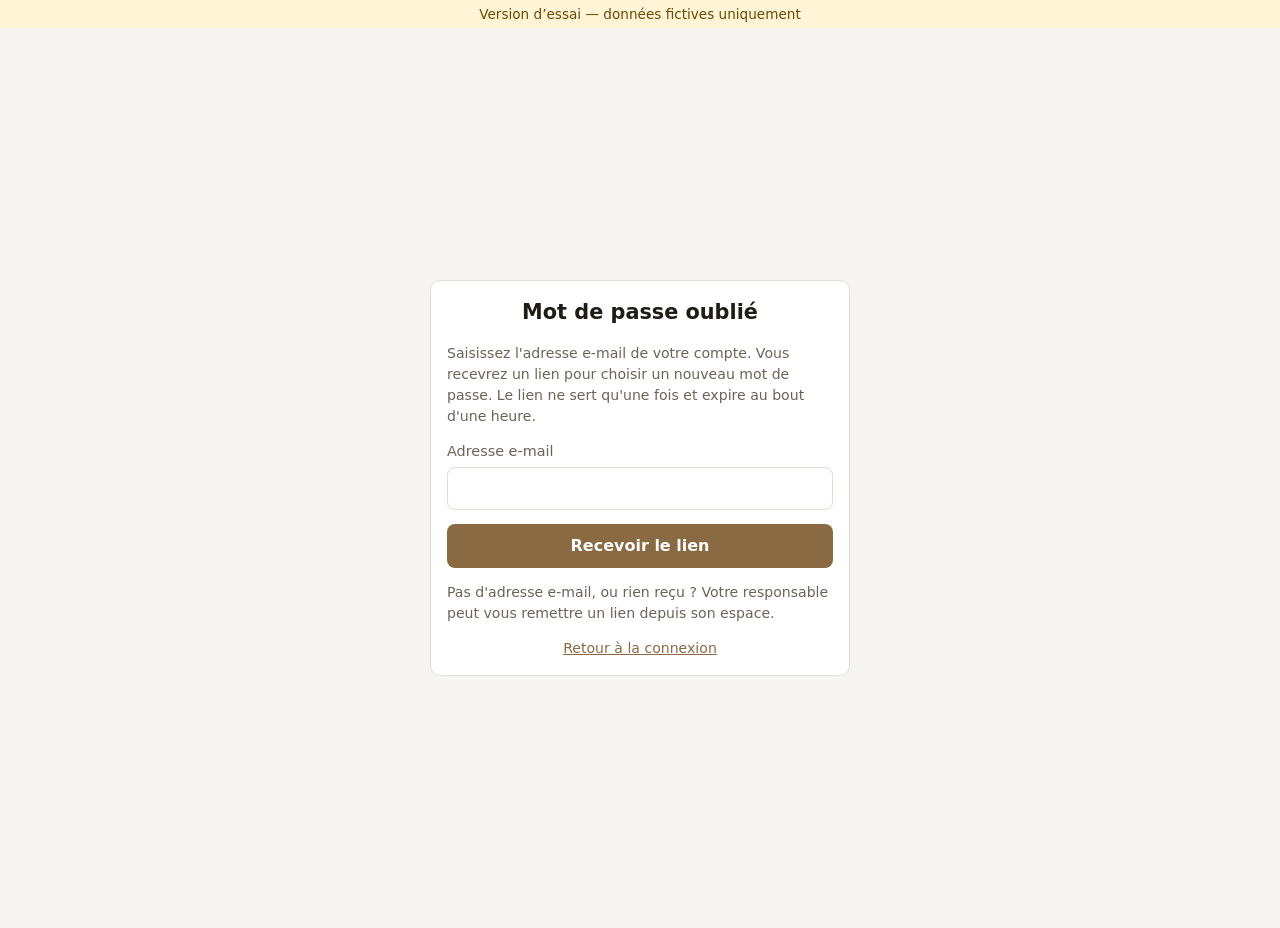
<file: oubli.html>
<!doctype html>
<html lang="fr">
<head>
<meta charset="utf-8">
<meta name="viewport" content="width=device-width, initial-scale=1">
<title>Mot de passe oublié — Portail de pointage</title>
<link rel="stylesheet" href="assets/style.css?v=10">
</head>
<body>
<main class="accueil">
  <form class="carte" id="f" novalidate>
    <h1>Mot de passe oublié</h1>
    <p class="doux petit" style="margin:0">Saisissez l'adresse e-mail de votre compte. Vous recevrez un lien pour choisir un nouveau mot de passe. Le lien ne sert qu'une fois et expire au bout d'une heure.</p>
    <div id="msg" class="message cache" role="alert"></div>
    <label class="champ">Adresse e-mail
      <input type="email" id="email" autocomplete="username" required>
    </label>
    <button class="bouton" id="ok" type="submit">Recevoir le lien</button>
    <p class="doux petit" style="margin:0">Pas d'adresse e-mail, ou rien reçu ? Votre responsable peut vous remettre un lien depuis son espace.</p>
    <a href="index.html" class="petit" style="text-align:center">Retour à la connexion</a>
  </form>
</main>
<script src="assets/config.js?v=10"></script>
<script src="assets/sb.js?v=10"></script>
<script src="assets/commun.js?v=10"></script>
<script>
(function () {
  const { $, messageErreur } = P;
  P.bandeauEssai();
  document.documentElement.style.setProperty('--accent', CONFIG.couleurParDefaut);
  const msg = (t, type) => { const m = $('#msg'); m.textContent = t; m.className = 'message ' + (type || 'erreur'); };
  $('#f').addEventListener('submit', async (e) => {
    e.preventDefault();
    const email = $('#email').value.trim();
    if (!/^[^\s@]+@[^\s@]+\.[^\s@]{2,}$/.test(email)) return msg('Adresse e-mail invalide.');
    $('#ok').disabled = true;
    try {
      const retour = new URL('activer.html?type=recovery', location.href).href;
      await sb.demanderReinitialisation(email, retour);
      // Même message que l'adresse existe ou non : on ne révèle pas quels comptes existent.
      msg('Si un compte correspond à cette adresse, un e-mail vient d’être envoyé. Pensez à regarder dans les indésirables.', 'ok');
    } catch (err) {
      if (err.statut === 429 || err.code === 'over_email_send_rate_limit') msg(messageErreur(err));
      else msg('Si un compte correspond à cette adresse, un e-mail vient d’être envoyé. Pensez à regarder dans les indésirables.', 'ok');
    } finally { $('#ok').disabled = false; }
  });
})();
</script>
</body>
</html>
</file>
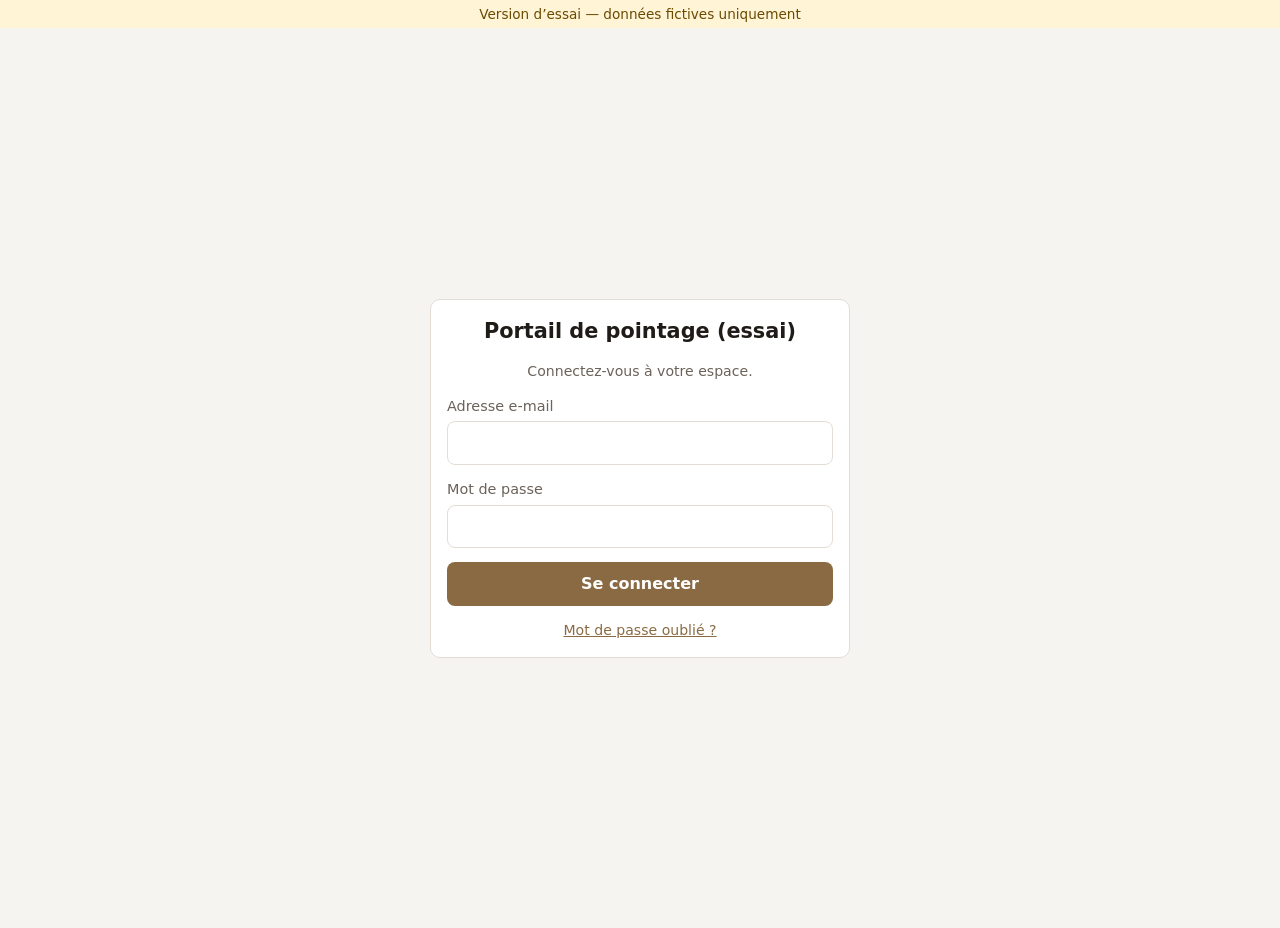
<file: pointeuse.html>
<!doctype html>
<html lang="fr">
<head>
<meta charset="utf-8">
<meta name="viewport" content="width=device-width, initial-scale=1">
<title>Pointeuse — Portail de pointage</title>
<link rel="stylesheet" href="assets/style.css?v=10">
<style>
  body { background: #15120f; color: #f4efe8; }
  .borne { min-height: 100vh; display: grid; grid-template-rows: auto 1fr auto; }
  .borne header { display: flex; align-items: center; gap: 12px; padding: 12px 16px; }
  .borne header h1 { font-size: 1.15rem; margin: 0; flex: 1; }
  .corps { display: grid; grid-template-columns: 1.1fr 1fr; gap: 24px; align-items: center; padding: 8px 16px 16px; max-width: 1040px; width: 100%; margin: 0 auto; }
  .horloge { text-align: center; }
  .horloge .h { font-size: clamp(3.2rem, 11vw, 7rem); font-weight: 700; font-variant-numeric: tabular-nums; line-height: 1; }
  .horloge .d { font-size: 1.3rem; text-transform: capitalize; color: #cfc6ba; margin-top: 8px; }
  .clavier { display: grid; gap: 14px; justify-items: center; max-width: 380px; width: 100%; margin: 0 auto; }
  .points { display: flex; gap: 14px; height: 24px; align-items: center; }
  .points i { width: 16px; height: 16px; border-radius: 50%; border: 2px solid var(--accent); }
  .points i.on { background: var(--accent); }
  .touches { display: grid; grid-template-columns: repeat(3, 1fr); gap: 12px; width: 100%; }
  .touches button { height: clamp(60px, 9vh, 82px); border-radius: 14px; border: 1px solid #3a332b; background: #211d19; color: #f4efe8; font-size: 1.9rem; font-variant-numeric: tabular-nums; cursor: pointer; }
  .touches button.f { font-size: 1rem; color: #cfc6ba; }
  .choix { display: grid; grid-template-columns: 1fr 1fr; gap: 14px; width: 100%; }
  .choix button { padding: 26px 10px; border-radius: 16px; font-size: 1.5rem; font-weight: 700; border: 2px solid #3a332b; background: #211d19; color: #f4efe8; cursor: pointer; }
  .choix button.sug { border-color: var(--accent); }
  .etat { min-height: 1.5em; text-align: center; font-size: 1.05rem; }
  .etat.ok { color: #7fd19b; } .etat.err { color: #ff8a80; } .etat.att { color: #ffd27f; }
  .pied { display: flex; justify-content: space-between; padding: 8px 16px 14px; color: #a99f92; font-size: .85rem; gap: 10px; flex-wrap: wrap; }
  .photo { position: relative; width: 220px; max-width: 100%; border-radius: 12px; overflow: hidden; border: 1px solid #3a332b; margin: 8px auto 0; background: #000; }
  .photo video { width: 100%; display: block; transform: scaleX(-1); }
  .photo span { position: absolute; left: 6px; bottom: 6px; background: rgba(0,0,0,.6); padding: 2px 6px; border-radius: 6px; font-size: .8rem; font-variant-numeric: tabular-nums; }
  .pied button { background: none; border: 1px solid #3a332b; color: #a99f92; border-radius: 8px; padding: 6px 10px; cursor: pointer; }
  @media (max-width: 820px) { .corps { grid-template-columns: 1fr; } }
</style>
</head>
<body>
<div class="borne">
  <header><h1 id="nomEtab">Pointeuse</h1><span id="reseau" class="petit"></span></header>
  <div class="corps">
    <div class="horloge"><div class="h" id="h">--:--:--</div><div class="d" id="d"></div><div class="petit" id="presents" style="color:#cfc6ba;margin-top:10px"></div></div>
    <div class="clavier" id="clavier">
      <div id="invite" style="text-transform:uppercase;letter-spacing:.08em;color:#cfc6ba">Tapez votre code</div>
      <div class="points" id="points"></div>
      <div class="touches" id="touches"></div>
      <div id="bonjour" class="cache" style="text-align:center"></div>
      <div id="zonePhoto" class="cache" style="text-align:center"><div class="photo"><video id="video" playsinline muted></video><span id="hPhoto"></span></div>
        <div class="petit" id="infoPhoto" style="color:#a99f92;margin-top:4px"></div></div>
      <div class="choix cache" id="choix">
        <button data-s="entree">ENTRÉE</button><button data-s="sortie">SORTIE</button>
      </div>
      <div class="etat" id="etat" role="status" aria-live="polite"></div>
    </div>
  </div>
  <div class="pied"><span id="ecart">Heure du serveur</span><button id="quitter">Quitter la pointeuse</button></div>
</div>
<script src="assets/config.js?v=10"></script>
<script src="assets/sb.js?v=10"></script>
<script src="assets/commun.js?v=10"></script>
<script>
(async function () {
  const { $, fmt, heure, messageErreur } = P;
  const ctx = await P.garde(['tablette']);
  if (!ctx) return;
  $('#nomEtab').textContent = ctx.etab.nom + ' — pointeuse';

  // Horloge réglée sur l'heure du serveur (l'heure de la tablette n'est jamais utilisée pour enregistrer).
  let decalage = 0;
  async function synchroniser() {
    try {
      const t0 = Date.now(); const s = await sb.rpc('heure_serveur'); const t1 = Date.now();
      decalage = new Date(s).getTime() - (t0 + t1) / 2;
      $('#ecart').textContent = Math.abs(decalage) > 120000 ? 'Attention : l’heure de la tablette est fausse (le pointage utilise l’heure du serveur).' : 'Heure du serveur';
      $('#reseau').textContent = ''; return true;
    } catch (e) { $('#reseau').textContent = 'Hors ligne'; return false; }
  }
  await synchroniser(); setInterval(synchroniser, 5 * 60000);
  setInterval(() => {
    const n = new Date(Date.now() + decalage);
    $('#h').textContent = fmt({ hour: '2-digit', minute: '2-digit', second: '2-digit' }).format(n);
    $('#d').textContent = fmt({ weekday: 'long', day: 'numeric', month: 'long', year: 'numeric' }).format(n);
  }, 250);

  // Photo au pointage (désactivée par défaut ; activée par le dirigeant avec une raison et une durée de conservation).
  const RG = ctx.etab.reglages || {};
  const PHOTO = !!(RG.photo_active && (RG.photo_raison || '').trim()), PHOTO_OBLIG = PHOTO && !!RG.photo_obligatoire;
  let flux = null;
  async function ouvrirCamera() {
    if (!PHOTO) return;
    $('#zonePhoto').classList.remove('cache');
    $('#infoPhoto').textContent = `Photo prise au moment du pointage (${RG.photo_raison}). Conservée ${RG.photo_conservation_jours || 60} jours, visible du seul dirigeant.`;
    try {
      flux = await navigator.mediaDevices.getUserMedia({ video: { facingMode: 'user', width: { ideal: 640 }, height: { ideal: 480 } }, audio: false });
      const v = $('#video'); v.srcObject = flux; await v.play();
    } catch (e) { flux = null; $('#infoPhoto').textContent = 'Caméra indisponible : le pointage sera enregistré sans photo.'; }
  }
  function fermerCamera() { if (flux) flux.getTracks().forEach(t => t.stop()); flux = null; $('#video').srcObject = null; $('#zonePhoto').classList.add('cache'); }
  // Image JPEG (480 px de large) avec l'heure du serveur incrustée, prise à l'instant du choix ENTRÉE / SORTIE.
  async function prendrePhoto() {
    const v = $('#video'); if (!flux || !v.videoWidth) return null;
    const l = 480, h = Math.round(v.videoHeight * l / v.videoWidth), cv = document.createElement('canvas'); cv.width = l; cv.height = h;
    const g = cv.getContext('2d'); g.drawImage(v, 0, 0, l, h);
    const t = fmt({ day: '2-digit', month: '2-digit', year: 'numeric', hour: '2-digit', minute: '2-digit', second: '2-digit' }).format(new Date(Date.now() + decalage));
    g.fillStyle = 'rgba(0,0,0,.6)'; g.fillRect(0, h - 28, l, 28); g.fillStyle = '#fff'; g.font = '16px sans-serif'; g.fillText(t + ' · ' + ctx.etab.nom, 8, h - 9);
    return await new Promise(ok => cv.toBlob(ok, 'image/jpeg', 0.75));
  }
  async function envoyerPhoto(r, image) {
    try {
      const jour = new Date(r.horodatage).toLocaleDateString('sv-SE', { timeZone: 'Europe/Paris' });
      await sb.deposer(`${ctx.etab.id}/${jour}/${r.id}.jpg`, image, 'photos');
      await sb.rpc('attacher_photo', { p_id: r.id });
    } catch (e) { sb.rpc('signaler_erreur', { p_page: 'pointeuse.html', p_message: 'photo non envoyée : ' + String(messageErreur(e)).slice(0, 200) }).catch(() => {}); }
  }
  setInterval(() => { if (flux) $('#hPhoto').textContent = heure(new Date(Date.now() + decalage).toISOString()); }, 500);

  // Saisie du code
  let code = '';
  const LONG = 4, MAX = 6;
  const dessinerPoints = () => { $('#points').innerHTML = Array.from({ length: Math.max(LONG, code.length) }, (_, i) => `<i class="${i < code.length ? 'on' : ''}"></i>`).join(''); };
  $('#touches').innerHTML = ['1','2','3','4','5','6','7','8','9','C','0','OK'].map(k => `<button class="${/\d/.test(k) ? '' : 'f'}" data-k="${k}">${k === 'C' ? 'Effacer' : k === 'OK' ? 'Valider' : k}</button>`).join('');
  $('#touches').onclick = e => {
    const k = e.target.dataset.k; if (!k) return;
    if (k === 'C') code = ''; else if (k === 'OK') { if (code.length >= LONG) demanderSens(); } else if (code.length < MAX) code += k;
    dessinerPoints(); etat('');
  };
  addEventListener('keydown', e => { if (/^\d$/.test(e.key) && code.length < MAX) { code += e.key; dessinerPoints(); } else if (e.key === 'Backspace') { code = code.slice(0, -1); dessinerPoints(); } else if (e.key === 'Enter' && code.length >= LONG) demanderSens(); });
  dessinerPoints();

  function etat(t, c) { const e = $('#etat'); e.textContent = t; e.className = 'etat ' + (c || ''); }
  // Présents (prénoms des salariés en service), comme sur la pointeuse de la v16.
  async function presents() { try { const l = await sb.rpc('presents_tablette'); $('#presents').textContent = l.length ? 'En service : ' + l.join(', ') : 'Personne en service pour le moment'; } catch (e) { /* */ } }
  presents(); setInterval(presents, 60000);
  // Écran toujours allumé sur la tablette (comme la v16), quand le navigateur le permet.
  let verrouEcran = null;
  const garderEcran = async () => { try { if ('wakeLock' in navigator && !verrouEcran && document.visibilityState === 'visible') { verrouEcran = await navigator.wakeLock.request('screen'); verrouEcran.addEventListener('release', () => { verrouEcran = null; }); } } catch (e) { /* refusé : sans gravité */ } };
  garderEcran(); document.addEventListener('visibilitychange', garderEcran);
  let ident = null, codeSaisi = '', minuteurAccueil, confirmer = null;
  // 1. Le code est vérifié par le serveur : prénom, service prévu, sens suggéré (rien n'est encore enregistré).
  async function demanderSens() {
    const c = code; code = ''; dessinerPoints();
    etat('Vérification…', 'att');
    try { ident = await sb.rpc('identifier_code', { p_code: c }); } catch (e) { etat('Réseau indisponible : réessayez. ' + messageErreur(e), 'err'); return; }
    if (!ident.ok) { etat(ident.erreur === 'bloque' ? 'Trop de codes faux : réessayez dans ' + ident.attente_s + ' s.' : 'Code incorrect.' + (ident.attente_s ? ' Tablette bloquée ' + ident.attente_s + ' s.' : ''), 'err'); return; }
    codeSaisi = c; etat(''); confirmer = null;
    $('#touches').classList.add('cache'); $('#choix').classList.remove('cache'); $('#bonjour').classList.remove('cache');
    $('#invite').textContent = 'Entrée ou sortie ?';
    $('#bonjour').innerHTML = `<div style="font-size:1.4rem;font-weight:700">Bonjour ${P.esc(ident.prenom)}</div><div class="petit" style="color:#cfc6ba">${ident.conge ? P.esc(ident.conge) + ' aujourd’hui' : ident.prevu ? 'Prévu aujourd’hui : ' + P.esc(ident.prevu) : 'Pas de créneau publié aujourd’hui'}${ident.en_service_depuis ? ' · entré à ' + heure(ident.en_service_depuis) : ''}</div>`;
    document.querySelectorAll('#choix button').forEach(b => b.classList.toggle('sug', b.dataset.s === ident.suggestion));
    clearTimeout(minuteurAccueil); minuteurAccueil = setTimeout(remettre, 25000);
    ouvrirCamera();
  }
  function remettre() { fermerCamera(); code = ''; codeSaisi = ''; ident = null; dessinerPoints(); $('#touches').classList.remove('cache'); $('#choix').classList.add('cache'); $('#bonjour').classList.add('cache'); $('#invite').textContent = 'Tapez votre code'; }
  $('#choix').innerHTML = '<button data-s="entree">ENTRÉE<br><small style="font-weight:400;font-size:.9rem">Je commence</small></button><button data-s="sortie">SORTIE<br><small style="font-weight:400;font-size:.9rem">Je termine</small></button><button data-s="annuler" style="grid-column:1/-1;padding:10px;font-size:1rem;background:none">Annuler</button>'
    + (PHOTO && !PHOTO_OBLIG ? '<label class="petit" style="grid-column:1/-1;color:#cfc6ba;text-align:center"><input type="checkbox" id="sansPhoto"> Pointer sans photo</label>' : '');

  // 2. Envoi : même identifiant pour chaque nouvel essai, donc jamais de doublon même si une réponse s'est perdue.
  $('#choix').onclick = async e => {
    const bt = e.target.closest('button'); if (!bt) return;
    const sens = bt.dataset.s; if (!sens) return; if (sens === 'annuler') { remettre(); return; }
    // même sens que le dernier pointage, il y a moins de 3 minutes : on demande de confirmer (v16)
    if (ident && ident.dernier && ident.dernier.sens === sens && Date.now() + decalage - Date.parse(ident.dernier.horodatage) < 180000 && confirmer !== sens) {
      confirmer = sens; etat(`${sens === 'entree' ? 'Entrée' : 'Sortie'} déjà pointée à ${heure(ident.dernier.horodatage)}. Touchez de nouveau pour confirmer.`, 'att'); return;
    }
    clearTimeout(minuteurAccueil);
    const image = PHOTO && !($('#sansPhoto') && $('#sansPhoto').checked) ? await prendrePhoto().catch(() => null) : null;
    const id = crypto.randomUUID(), c = codeSaisi; remettre();
    etat('Enregistrement…', 'att');
    const fin = Date.now() + 120000; let r = null, derniere = null;
    while (Date.now() < fin) {
      try { r = await sb.rpc('pointer', { p_id: id, p_code: c, p_sens: sens }); break; }
      catch (er) { derniere = er; if (er.statut && er.statut < 500 && er.statut !== 408) break; etat('Réseau indisponible : nouvel essai en cours… ne partez pas.', 'att'); await new Promise(z => setTimeout(z, 4000)); }
    }
    if (!r) { etat('POINTAGE NON ENREGISTRÉ (' + messageErreur(derniere) + '). Réessayez ou prévenez votre responsable.', 'err'); return; }
    if (!r.ok) {
      if (r.erreur === 'bloque') etat('Trop de codes faux : réessayez dans ' + r.attente_s + ' s.', 'err');
      else etat('Code incorrect.' + (r.attente_s ? ' Tablette bloquée ' + r.attente_s + ' s.' : ''), 'err');
      return;
    }
    const h = heure(r.horodatage);
    if (r.doublon) etat(`${r.prenom || ''} : déjà pointé à ${h} (moins de 2 minutes). Rien de plus n'est enregistré.`, 'att');
    else etat(r.sens === 'entree' ? `Entrée enregistrée à ${h}. Bon service, ${r.prenom || ''} !` : `Sortie enregistrée à ${h}. Merci et bonne fin de journée, ${r.prenom || ''}.`, 'ok');
    presents();
    if (image && !r.doublon) envoyerPhoto(r, image);
    setTimeout(() => etat(''), 8000);
  };

  // Quitter le mode pointeuse : code de la pointeuse (vérifié par le serveur). Sans code défini : appui maintenu 3 secondes.
  let minuteur;
  const q = $('#quitter');
  q.onclick = async () => {
    const v = await P.formulaire('Quitter la pointeuse', [{ id: 'c', label: 'Code de la pointeuse', type: 'password', attr: 'inputmode="numeric" autocomplete="off"' }], 'Quitter', 'Si aucun code n’a été défini par le dirigeant, laissez vide.');
    if (!v) return;
    try { const r = await sb.rpc('verifier_code_sortie', { p_code: v.c || '' });
      if (r.ok && r.sans_code) { etat('Aucun code défini : maintenez le bouton « Quitter » 3 secondes.', 'att'); return; }
      if (!r.ok) { etat(r.erreur === 'bloque' ? 'Trop d’essais : patientez ' + r.attente_s + ' s.' : 'Code de la pointeuse incorrect.', 'err'); return; }
      await sb.deconnexion(); location.replace('index.html');
    } catch (e) { etat(messageErreur(e), 'err'); }
  };
  q.onpointerdown = () => { minuteur = setTimeout(async () => { try { const r = await sb.rpc('verifier_code_sortie', { p_code: '' }); if (r.ok && r.sans_code) { await sb.deconnexion(); location.replace('index.html'); } } catch (e) { /* */ } }, 3000); };
  q.onpointerup = q.onpointerleave = () => clearTimeout(minuteur);
})();
</script>
</body>
</html>
</file>
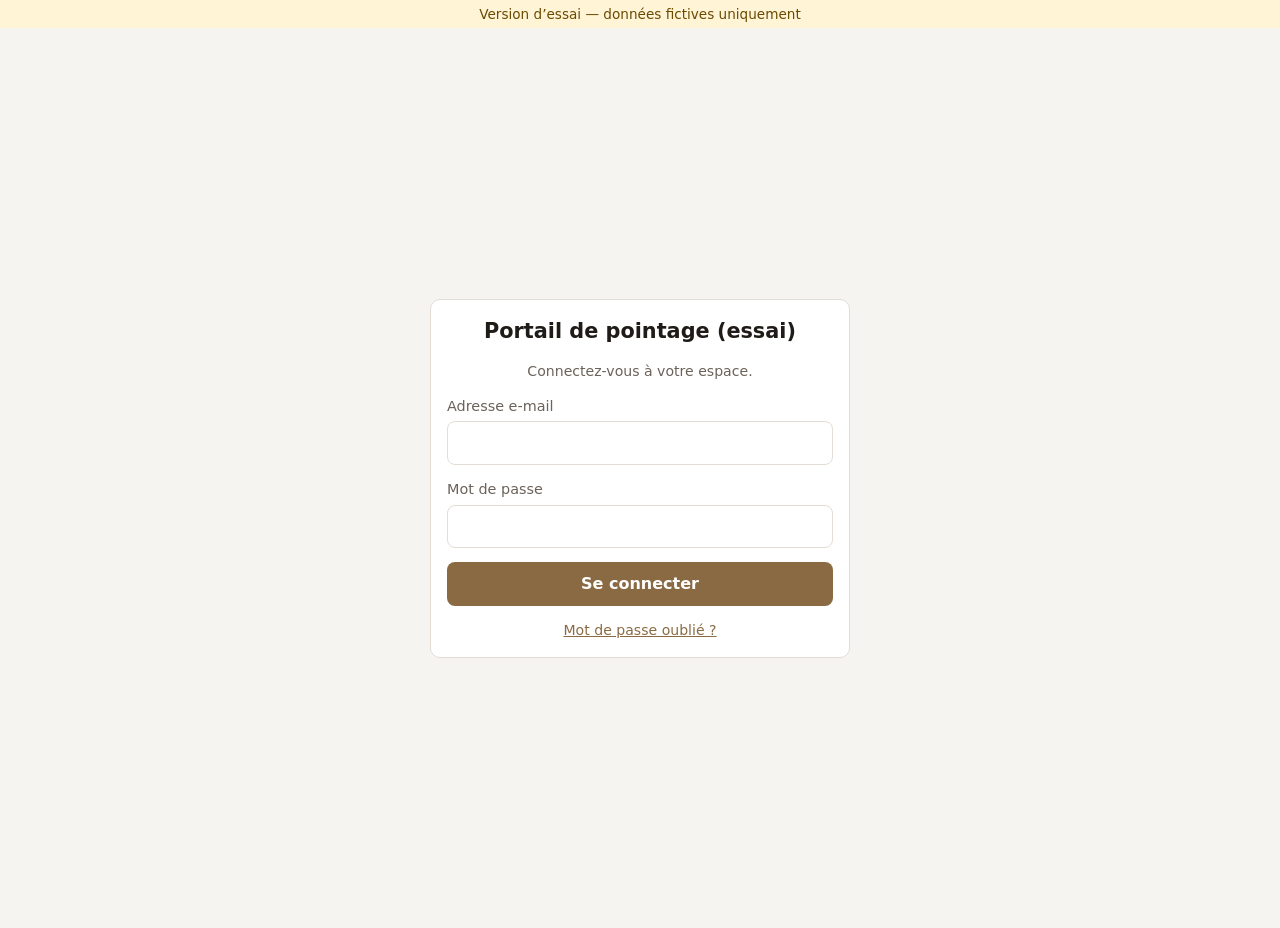
<file: salarie.html>
<!doctype html>
<html lang="fr">
<head>
<meta charset="utf-8">
<meta name="viewport" content="width=device-width, initial-scale=1">
<title>Mon espace — Portail de pointage</title>
<link rel="stylesheet" href="assets/style.css?v=10">
</head>
<body>
<header class="tete">
  <div class="enveloppe">
    <h1 id="nomEtab">Mon espace</h1>
    <span class="qui" id="qui"></span>
    <button class="bouton discret petit" id="deco">Se déconnecter</button>
  </div>
  <nav class="onglets enveloppe" role="tablist" id="onglets">
    <button role="tab" data-o="planning" aria-selected="true">Planning</button>
    <button role="tab" data-o="heures">Pointages et heures</button>
    <button role="tab" data-o="notifs">Notifications <span class="pastille cache" id="nbNotifs"></span></button>
    <button role="tab" data-o="demandes">Congés et absences</button>
    <button role="tab" data-o="infos">Mes informations</button>
  </nav>
</header>
<main class="enveloppe"><div class="pile" id="vue"><p class="doux">Chargement…</p></div></main>

<script src="assets/config.js?v=10"></script>
<script src="assets/sb.js?v=10"></script>
<script src="assets/commun.js?v=10"></script>
<script src="assets/releve.js?v=10"></script>
<script>
(async function () {
  const { $, esc, heure, dateLongue, dateCourte, ajouterJours, lundi, aujourdhui, hm, duree, messageErreur, toast } = P;
  const ctx = await P.garde(['salarie']);
  if (!ctx) return;
  const moiId = ctx.membre.salarie_id, etabId = ctx.membre.etab_id;
  $('#nomEtab').textContent = ctx.etab.nom;
  const [fiche] = await sb.lire('salaries', { select: '*', id: 'eq.' + moiId });
  $('#qui').textContent = fiche ? fiche.prenom + ' ' + fiche.nom : '';
  $('#deco').onclick = async () => { await sb.deconnexion(); location.replace('index.html'); };

  let onglet = 'planning', semaine = lundi(aujourdhui()), vueEquipe = false;
  document.querySelectorAll('#onglets button').forEach(b => b.onclick = () => {
    onglet = b.dataset.o;
    document.querySelectorAll('#onglets button').forEach(x => x.setAttribute('aria-selected', x === b));
    afficher();
  });

  async function compterNotifs() {
    try {
      const n = await sb.lire('alertes', { select: 'id', salarie_id: 'eq.' + moiId, lu: 'eq.false', annulee: 'eq.false' });
      const ms = await sb.lire('messages', { select: 'id', etab_id: 'eq.' + etabId });
      const lus = await sb.lire('messages_lus', { select: 'message_id', salarie_id: 'eq.' + moiId });
      const total = n.length + ms.filter(m => !lus.some(l => l.message_id === m.id)).length;
      const p = $('#nbNotifs'); p.textContent = total; p.classList.toggle('cache', !total);
    } catch (e) { /* sans gravité */ }
  }

  function navSemaine(titre) {
    return `<div class="ligne entre"><h2 style="margin:0">${titre}</h2><div class="ligne">
      <button class="bouton discret petit" data-sem="-7" aria-label="Semaine précédente">‹</button>
      <span>Semaine du ${dateCourte(semaine)}</span>
      <button class="bouton discret petit" data-sem="7" aria-label="Semaine suivante">›</button>
      <button class="bouton discret petit" data-sem="0">Aujourd'hui</button></div></div>`;
  }
  function brancherNav() {
    document.querySelectorAll('[data-sem]').forEach(b => b.onclick = () => {
      const d = Number(b.dataset.sem); semaine = d ? ajouterJours(semaine, d) : lundi(aujourdhui()); afficher();
    });
  }

  // ---------- Planning publié (les brouillons ne sont jamais transmis par la base)
  const basculeEquipe = () => `<div class="ligne" role="group" aria-label="Affichage" style="margin-top:8px">
      <button class="bouton petit ${vueEquipe ? 'discret' : ''}" data-equipe="0" aria-pressed="${!vueEquipe}">Mon planning</button>
      <button class="bouton petit ${vueEquipe ? '' : 'discret'}" data-equipe="1" aria-pressed="${vueEquipe}">Toute l'équipe</button></div>`;
  const brancherEquipe = () => document.querySelectorAll('[data-equipe]').forEach(b => b.onclick = () => { vueEquipe = b.dataset.equipe === '1'; afficher(); });

  // Planning de toute l'équipe : semaine publiée seulement, prénom et initiale, horaires (comme la v16).
  async function vuePlanningEquipe() {
    const lignes = await sb.rpc('planning_equipe', { p_lundi: semaine });
    const noms = [...new Map(lignes.map(l => [l.salarie_id, l])).values()];
    const jours = [...Array(7)].map((_, i) => ajouterJours(semaine, i));
    let html = `<div class="carte">${navSemaine('Planning de l’équipe')}${basculeEquipe()}</div>`;
    if (!lignes.length) html += `<div class="carte"><p class="doux" style="margin:0">Aucun planning publié pour cette semaine.</p></div>`;
    else {
      html += `<div class="carte defile"><table class="tableau"><thead><tr><th>Salarié</th>${jours.map(j => `<th class="${j === aujourdhui() ? 'aujourdhui' : ''}">${esc(dateCourte(j))}</th>`).join('')}</tr></thead><tbody>`;
      for (const n of noms) {
        html += `<tr${n.salarie_id === moiId ? ' style="font-weight:600"' : ''}><td>${esc(n.nom)}${n.salarie_id === moiId ? ' <span class="doux petit">(vous)</span>' : ''}${n.poste ? '<br><span class="doux petit">' + esc(n.poste) + '</span>' : ''}</td>`;
        for (const j of jours) {
          const c = lignes.filter(l => l.salarie_id === n.salarie_id && l.jour === j);
          html += `<td>${c.map(x => `${hm(x.debut)}–${hm(x.fin)}${x.poste_creneau && x.poste_creneau !== n.poste ? ' <span class="doux petit">' + esc(x.poste_creneau) + '</span>' : ''}`).join('<br>') || '<span class="doux">–</span>'}</td>`;
        }
        html += '</tr>';
      }
      html += '</tbody></table></div>';
    }
    html += `<p class="doux petit">Seuls les horaires publiés sont visibles. Les congés, demandes et pointages de vos collègues ne vous sont jamais transmis.</p>`;
    $('#vue').innerHTML = html; brancherNav(); brancherEquipe();
  }

  async function vuePlanning() {
    if (vueEquipe) return vuePlanningEquipe();
    const fin = ajouterJours(semaine, 6);
    const cr = await sb.lire('creneaux', { select: 'id,salarie_id,jour,debut,fin,poste,note,pause_min', salarie_id: 'eq.' + moiId, and: `(jour.gte.${semaine},jour.lte.${fin})`, order: 'jour,debut' });
    const [demandes] = [await sb.lire('demandes', { select: 'type,du,au,debut,fin,statut', salarie_id: 'eq.' + moiId, statut: 'eq.acceptee', du: 'lte.' + fin, au: 'gte.' + semaine })];
    const prevues = cr.reduce((m, x) => m + R.shiftMin(R.creneau(x)), 0);
    let html = `<div class="carte">${navSemaine('Mon planning')}${basculeEquipe()}${cr.length ? `<p class="petit" style="margin:8px 0 0"><span class="etiquette bon">${R.fmtH(prevues)} prévues</span> (pauses prévues déduites)</p>` : ''}</div><div class="jours">`;
    for (let i = 0; i < 7; i++) {
      const j = ajouterJours(semaine, i);
      const c = cr.filter(x => x.jour === j);
      const conge = demandes.filter(d => d.du <= j && d.au >= j);
      html += `<div class="jour ${j === aujourdhui() ? 'aujourdhui' : ''}"><b>${esc(dateCourte(j))}</b>
        ${c.map(x => `<div class="creneau">${hm(x.debut)}–${hm(x.fin)}${hm(x.fin) <= hm(x.debut) ? ' <span class="doux petit">(lendemain)</span>' : ''}${x.pause_min ? '<br><span class="doux petit">pause ' + x.pause_min + ' min</span>' : ''}${x.poste ? '<br><span class="doux petit">' + esc(x.poste) + '</span>' : ''}${x.note ? '<br><span class="doux petit">' + esc(x.note) + '</span>' : ''}</div>`).join('')}
        ${conge.map(d => `<div class="creneau" style="border-left-color:var(--bon)">${esc(d.type)}${d.debut ? ' ' + hm(d.debut) + '–' + hm(d.fin) : ''}</div>`).join('')}
        ${!c.length && !conge.length ? '<span class="doux petit">Repos ou non planifié</span>' : ''}</div>`;
    }
    html += `</div><p class="doux petit">Seul le planning publié par votre responsable apparaît ici.</p>`;
    $('#vue').innerHTML = html; brancherNav(); brancherEquipe();
  }

  // ---------- Pointages et heures calculées automatiquement (même calcul que la v16 ; pas un calcul de paie)
  async function vueHeures() {
    const fin = ajouterJours(semaine, 6);
    // une journée de marge de chaque côté pour les services de nuit
    const pts = await sb.lire('pointages', { select: 'id,salarie_id,sens,horodatage,jour,source,supprime', salarie_id: 'eq.' + moiId, and: `(jour.gte.${ajouterJours(semaine, -1)},jour.lte.${ajouterJours(fin, 1)})`, order: 'horodatage' });
    const cr = await sb.lire('creneaux', { select: 'id,salarie_id,jour,debut,fin,pause_min,poste', salarie_id: 'eq.' + moiId, and: `(jour.gte.${semaine},jour.lte.${fin})` });
    const ctxR = R.contexte(pts.map(p => R.pointage(p)), cr.map(R.creneau), []);
    const enCours = (() => { const l = pts.slice(-1)[0]; return l && l.sens === 'entree' && Date.now() - Date.parse(l.horodatage) < 16 * 3600e3; })();
    let P_ = 0, W = 0, lignes = '', incomplets = 0;
    for (let i = 0; i < 7; i++) {
      const j = ajouterJours(semaine, i), sm = R.daySummary(ctxR, moiId, j);
      P_ += sm.planned; W += sm.worked; if (sm.incomplete && !(enCours && j === aujourdhui())) incomplets++;
      if (!sm.pairs.length && !sm.sh.length) continue;
      lignes += `<tr><td class="nw">${esc(dateCourte(j))}</td><td class="nw">${sm.sh.length ? sm.sh.map(x => `${x.a}–${x.b}${x.p ? ` <span class="doux petit">(pause ${x.p} min)</span>` : ''}`).join('<br>') : '—'}</td>
        <td class="num">${sm.pairs.map(x => `${x.in ? R.hm(x.in.ts) : '??'} → ${x.out ? (x.out.date !== j ? 'lendemain ' : '') + R.hm(x.out.ts) : (x.in && enCours && x.in.id === pts[pts.length - 1].id ? 'en cours' : '??')}${(x.in && x.in.manual) || (x.out && x.out.manual) ? ' <span class="etiquette">corrigé</span>' : ''}`).join('<br>') || '<span class="doux">Aucun pointage</span>'}</td>
        <td class="num"><b>${R.fmtH(sm.worked)}</b></td></tr>`;
    }
    const t = aujourdhui();
    $('#vue').innerHTML = `<div class="carte pile">${navSemaine('Mes heures')}
      <div class="ligne"><button class="bouton discret petit" data-sem2="0">Cette semaine</button><button class="bouton discret petit" data-sem2="-7">Semaine dernière</button></div>
      <div class="kpis"><div class="kpi"><span class="v">${R.fmtH(W)}</span><span class="l">heures pointées</span></div><div class="kpi"><span class="v">${R.fmtH(P_)}</span><span class="l">heures prévues</span></div>
        ${fiche && fiche.contrat_heures ? `<div class="kpi"><span class="v">${+fiche.contrat_heures}h</span><span class="l">contrat hebdomadaire</span></div>` : ''}<div class="kpi"><span class="v">${W - P_ > 0 ? '+' : ''}${R.fmtH(W - P_)}</span><span class="l">écart pointé − prévu</span></div></div>
      ${lignes ? `<div class="defile"><table class="tableau"><thead><tr><th>Jour</th><th>Prévu</th><th>Pointé</th><th>Total</th></tr></thead><tbody>${lignes}</tbody></table></div>` : '<div class="vide">Aucun pointage cette semaine.</div>'}
      ${incomplets ? `<div class="message info">${incomplets} journée(s) avec un pointage incomplet : la partie sans entrée ou sans sortie n'est pas comptée. Signalez-le à votre responsable (demande « Autre demande ») : il corrigera.</div>` : ''}
      <p class="doux petit" style="margin:0">Heures calculées automatiquement à partir de vos pointages (entrée puis sortie suivante, y compris après minuit ; pauses pointées déduites). Ce n'est pas un calcul de paie : les heures supplémentaires, complémentaires et les majorations n'y figurent pas. Seul le planning publié est pris en compte pour les heures prévues.</p></div>`;
    brancherNav();
    document.querySelectorAll('[data-sem2]').forEach(b => b.onclick = () => { semaine = ajouterJours(lundi(t), Number(b.dataset.sem2)); afficher(); });
  }

  // ---------- Notifications (retards, absences) : réponse et justificatif
  async function vueNotifs() {
    const al = await sb.lire('alertes', { select: '*', salarie_id: 'eq.' + moiId, order: 'cree_le.desc' });
    const docs = await sb.lire('documents', { select: 'id,alerte_id,nom,chemin,cree_le', salarie_id: 'eq.' + moiId });
    const msgs = await sb.lire('messages', { select: '*', etab_id: 'eq.' + etabId, order: 'cree_le.desc' });
    const lus = await sb.lire('messages_lus', { select: 'message_id', salarie_id: 'eq.' + moiId });
    if (!al.length && !msgs.length) { $('#vue').innerHTML = '<div class="vide">Aucune notification pour le moment. Les messages de la direction et les réponses à vos demandes apparaîtront ici.</div>'; return; }
    const elems = [...al.map(a => ({ t: 'a', le: a.cree_le, a })), ...msgs.map(m => ({ t: 'm', le: m.cree_le, m }))].sort((x, y) => y.le.localeCompare(x.le));
    $('#vue').innerHTML = elems.map(({ t, a, m }) => {
      if (t === 'm') { const nonLu = !lus.some(l => l.message_id === m.id);
        return `<div class="carte" style="${nonLu ? 'border-color:var(--accent)' : ''}"><div class="ligne entre"><div class="ligne"><span class="etiquette">${esc(m.categorie)}</span>${nonLu ? '<span class="etiquette alerte">Nouveau</span>' : ''}</div><span class="doux petit">${esc(new Date(m.cree_le).toLocaleString('fr-FR', { timeZone: 'Europe/Paris', day: 'numeric', month: 'long', hour: '2-digit', minute: '2-digit' }))}</span></div>
          <h2 style="margin:6px 0">${esc(m.titre)}</h2>${m.du ? `<p class="petit num" style="margin:0">${m.au && m.au !== m.du ? `Du ${esc(dateCourte(m.du))} au ${esc(dateCourte(m.au))}` : `Le ${esc(dateCourte(m.du))}`}</p>` : ''}<p style="white-space:pre-wrap">${esc(m.corps)}</p><span class="doux petit">De la direction</span></div>`; }
      const d = docs.filter(x => x.alerte_id === a.id);
      const etat = a.annulee ? '<span class="etiquette">annulée</span>' : a.statut === 'justifiee' ? `<span class="etiquette bon">${a.type === 'retard' ? 'retard justifié' : 'absence justifiée'}</span>` : a.statut === 'injustifiee' ? `<span class="etiquette mauvais">${a.type === 'retard' ? 'retard non justifié' : 'absence non justifiée'}</span>` : a.statut === 'prevenu' ? '<span class="etiquette bon">prévenu</span>' : a.statut === 'repondu' ? '<span class="etiquette bon">réponse envoyée</span>' : a.type === 'retard' ? '<span class="etiquette alerte">retard</span>' : '<span class="etiquette mauvais">en attente de réponse</span>';
      return `<div class="carte" data-a="${a.id}"><div class="ligne entre"><h2 style="margin:0">${esc(a.titre)}</h2>${etat}</div>
        <p style="white-space:pre-wrap">${esc(a.corps)}</p>
        ${a.annulee ? `<p class="doux petit">Annulée : ${esc(a.motif_annulation || 'sans objet')}. Aucune réponse n'est nécessaire.</p>` : ''}
        ${a.reponse ? `<p><b>Votre réponse :</b> ${esc(a.reponse)}</p>` : ''}
        ${a.decision ? `<p><b>Direction :</b> ${esc(a.decision)}</p>` : ''}
        ${d.length ? `<p class="petit">Justificatifs : ${d.map(x => `<a href="#" data-doc="${esc(x.chemin)}">${esc(x.nom)}</a>`).join(', ')}</p>` : ''}
        ${!a.annulee && a.type === 'absence' ? `<form class="pile" data-rep="${a.id}">
          <label class="champ">Votre réponse<textarea maxlength="2000" required>${esc(a.reponse || '')}</textarea></label>
          <label class="champ">Justificatif (PDF ou photo, 10 Mo au plus)<input type="file" accept="application/pdf,image/*"></label>
          <p class="doux petit">Pour un arrêt maladie, joignez uniquement le volet destiné à l'employeur, sans information médicale.</p>
          <button class="bouton" type="submit">Envoyer</button></form>` : ''}</div>`;
    }).join('');
    // lues à l'affichage
    for (const a of al.filter(x => !x.lu && !x.annulee)) sb.rpc('marquer_alerte_lue', { p_alerte: a.id }).catch(() => {});
    for (const m of msgs.filter(x => !lus.some(l => l.message_id === x.id))) sb.ajouter('messages_lus', { message_id: m.id, salarie_id: moiId }).catch(() => {});
    setTimeout(compterNotifs, 800);
    document.querySelectorAll('[data-doc]').forEach(l => l.onclick = async (e) => {
      e.preventDefault(); try { window.open(await sb.lienTemporaire(l.dataset.doc, 300), '_blank', 'noopener'); } catch (er) { toast(messageErreur(er)); }
    });
    document.querySelectorAll('form[data-rep]').forEach(f => f.onsubmit = async (e) => {
      e.preventDefault();
      const b = f.querySelector('button'); b.disabled = true;
      try {
        const fichier = f.querySelector('input[type=file]').files[0];
        if (fichier) await envoyerFichier(fichier, { alerte_id: f.dataset.rep });
        await sb.rpc('repondre_alerte', { p_alerte: f.dataset.rep, p_reponse: f.querySelector('textarea').value });
        toast('Réponse envoyée.'); vueNotifs();
      } catch (er) { toast(messageErreur(er)); b.disabled = false; }
    });
  }

  async function envoyerFichier(fichier, lien) {
    if (fichier.size > 10 * 1024 * 1024) throw new Error('Fichier trop lourd (10 Mo au plus).');
    const propre = fichier.name.normalize('NFD').replace(/[^\w.-]+/g, '_').slice(-80);
    const chemin = `${etabId}/${moiId}/${crypto.randomUUID()}-${propre}`;
    await sb.deposer(chemin, fichier);
    await sb.ajouter('documents', { etab_id: etabId, salarie_id: moiId, chemin, nom: fichier.name.slice(0, 200), mime: fichier.type || 'application/octet-stream', taille: fichier.size, ...lien });
  }

  // ---------- Demandes de congé et d'absence
  async function vueDemandes() {
    const ds = await sb.lire('demandes', { select: '*', salarie_id: 'eq.' + moiId, order: 'cree_le.desc' });
    const lib = { attente: '<span class="etiquette alerte">en attente</span>', acceptee: '<span class="etiquette bon">acceptée</span>', refusee: '<span class="etiquette mauvais">refusée</span>', annulee: '<span class="etiquette">annulée</span>' };
    $('#vue').innerHTML = `<form class="carte pile" id="nd"><h2>Nouvelle demande</h2>
      <div class="grille2">
        <label class="champ">Type<select id="t"><option>Congés payés</option><option>Absence / indisponibilité</option><option>Récupération</option><option>Échange de service</option><option>Modification d’horaires</option><option>Autre demande</option></select></label>
        <label class="champ">Du<input type="date" id="du" required></label>
        <label class="champ">Au<input type="date" id="au" required></label>
      </div>
      <label class="ligne petit"><input type="checkbox" id="hor"> Seulement quelques heures</label>
      <div class="grille2 cache" id="heures"><label class="champ">De<input type="time" id="hd"></label><label class="champ">À<input type="time" id="hf"></label></div>
      <p class="doux petit cache" id="nuit">Une fin plus tôt que le début signifie le lendemain (par exemple 22:00 à 02:00).</p>
      <label class="champ">Message (facultatif)<textarea id="m" maxlength="1000"></textarea></label>
      <label class="champ">Justificatif (facultatif)<input type="file" id="pj" accept="application/pdf,image/*"></label>
      <div id="msg" class="message cache" role="alert"></div>
      <button class="bouton" type="submit">Envoyer la demande</button></form>
      <div class="carte"><h2>Mes demandes</h2>${ds.length ? `<div class="defile"><table class="tableau"><thead><tr><th>Type</th><th>Période</th><th>État</th><th>Réponse</th><th></th></tr></thead><tbody>
      ${ds.map(d => `<tr><td>${esc(d.type)}</td><td>${esc(dateCourte(d.du))}${d.au !== d.du ? ' → ' + esc(dateCourte(d.au)) : ''}${d.debut ? '<br>' + hm(d.debut) + '–' + hm(d.fin) : ''}</td><td>${lib[d.statut] || ''}</td><td>${esc(d.reponse || '')}</td>
        <td>${d.statut === 'attente' ? `<button class="bouton discret petit" data-annuler="${d.id}">Annuler</button>` : ''}</td></tr>`).join('')}
      </tbody></table></div>` : '<div class="vide">Aucune demande.</div>'}</div>`;
    document.querySelectorAll('[data-annuler]').forEach(b => b.onclick = async () => { try { await sb.rpc('annuler_demande', { p_id: b.dataset.annuler }); toast('Demande annulée.'); vueDemandes(); } catch (e) { toast(messageErreur(e)); } });
    $('#hor').onchange = () => { $('#heures').classList.toggle('cache', !$('#hor').checked); $('#nuit').classList.toggle('cache', !$('#hor').checked); };
    $('#du').onchange = () => { if (!$('#au').value || $('#au').value < $('#du').value) $('#au').value = $('#du').value; };
    $('#nd').onsubmit = async (e) => {
      e.preventDefault();
      const m = $('#msg'); const err = t => { m.textContent = t; m.className = 'message erreur'; };
      const du = $('#du').value, au = $('#au').value;
      if (!du || !au) return err('Indiquez les dates.');
      if (au < du) return err('La date de fin est avant la date de début.');
      const hor = $('#hor').checked;
      if (hor && (!$('#hd').value || !$('#hf').value)) return err('Indiquez les heures.');
      const b = e.submitter || $('#nd button'); b.disabled = true;
      try {
        const [d] = await sb.ajouter('demandes', { etab_id: etabId, salarie_id: moiId, type: $('#t').value, du, au,
          debut: hor ? $('#hd').value : null, fin: hor ? $('#hf').value : null, message: $('#m').value });
        const f = $('#pj').files[0];
        if (f) await envoyerFichier(f, { demande_id: d.id });
        toast('Demande envoyée.'); vueDemandes();
      } catch (er) { err(messageErreur(er)); b.disabled = false; }
    };
  }

  // ---------- Informations personnelles et sécurité
  async function vueInfos() {
    $('#vue').innerHTML = `<div class="carte"><h2>Mes informations</h2>
      <table class="tableau"><tbody>
        <tr><th>Nom</th><td>${esc(fiche.prenom)} ${esc(fiche.nom)}</td></tr>
        <tr><th>E-mail</th><td>${esc(fiche.email || '')}</td></tr>
        <tr><th>Téléphone</th><td>${esc(fiche.telephone || '')}</td></tr>
        <tr><th>Poste</th><td>${esc(fiche.poste || '')}</td></tr>
        <tr><th>Contrat</th><td>${fiche.contrat_heures ? esc(fiche.contrat_heures) + ' h par semaine' : ''}</td></tr>
      </tbody></table>
      <p class="doux petit">Une information est inexacte ? Demandez à votre responsable de la corriger.</p></div>
      <form class="carte pile" id="cm"><h2>Changer mon mot de passe</h2>
        <label class="champ">Nouveau mot de passe<input type="password" id="p1" autocomplete="new-password"></label>
        <label class="champ">Confirmer<input type="password" id="p2" autocomplete="new-password"></label>
        <div id="msg" class="message cache" role="alert"></div>
        <button class="bouton" type="submit">Enregistrer</button></form>
      <div class="carte pile"><h2>Sécurité</h2><p class="doux petit" style="margin:0">Appareil perdu ou partagé ? Déconnectez votre compte de tous les appareils.</p>
        <button class="bouton danger" id="partout">Me déconnecter de tous les appareils</button></div>`;
    $('#cm').onsubmit = async (e) => {
      e.preventDefault(); const m = $('#msg');
      const er = P.controleMotDePasse($('#p1').value, $('#p2').value);
      if (er) { m.textContent = er; m.className = 'message erreur'; return; }
      try { await sb.changerMotDePasse($('#p1').value); m.textContent = 'Mot de passe modifié.'; m.className = 'message ok'; $('#p1').value = $('#p2').value = ''; }
      catch (x) { m.textContent = messageErreur(x); m.className = 'message erreur'; }
    };
    $('#partout').onclick = async () => { await sb.deconnexion(true); location.replace('index.html'); };
  }

  async function afficher() {
    try {
      if (onglet === 'planning') await vuePlanning();
      else if (onglet === 'heures') await vueHeures();
      else if (onglet === 'notifs') await vueNotifs();
      else if (onglet === 'demandes') await vueDemandes();
      else await vueInfos();
    } catch (e) {
      if (e.statut === 401) { location.replace('index.html?raison=session'); return; }
      $('#vue').innerHTML = `<div class="message erreur">${esc(messageErreur(e))}</div>`;
    }
  }
  afficher(); compterNotifs();
})();
</script>
</body>
</html>
</file>
<file: assets/style.css>
:root {
  --accent: #8a6a43;
  --accent-texte: #ffffff;
  --fond: #f6f4f1;
  --surface: #ffffff;
  --ligne: #e3ddd5;
  --texte: #1f1b16;
  --doux: #6b6259;
  --bon: #2f7d4f;
  --alerte: #b26b00;
  --mauvais: #b3261e;
  --rayon: 10px;
  color-scheme: light;
}
* { box-sizing: border-box; }
html, body { margin: 0; }
body {
  background: var(--fond); color: var(--texte);
  font: 16px/1.5 system-ui, -apple-system, "Segoe UI", Roboto, "Helvetica Neue", Arial, sans-serif;
  -webkit-text-size-adjust: 100%;
}
a { color: var(--accent); }
button, input, select, textarea { font: inherit; color: inherit; }
.enveloppe { max-width: 1040px; margin: 0 auto; padding: 0 16px; }
.essai { background: #fff4d6; color: #6b4a00; text-align: center; font-size: .85rem; padding: 4px 16px; }

header.tete { background: var(--surface); border-bottom: 1px solid var(--ligne); position: sticky; top: 0; z-index: 5; }
header.tete > .enveloppe:first-child { display: flex; align-items: center; gap: 12px; min-height: 60px; flex-wrap: wrap; }
header.tete img { width: 40px; height: 40px; border-radius: 50%; object-fit: cover; border: 1px solid var(--ligne); }
header.tete h1 { font-size: 1.1rem; margin: 0; flex: 1 1 160px; min-width: 0; }
header.tete .qui { color: var(--doux); font-size: .9rem; }
nav.onglets { display: flex; flex-wrap: nowrap; gap: 4px; overflow-x: auto; scrollbar-width: none; border-top: 1px solid var(--ligne); }
nav.onglets button { background: none; border: 0; border-bottom: 3px solid transparent; padding: 10px 12px; cursor: pointer; white-space: nowrap; color: var(--doux); }
nav.onglets button[aria-selected="true"] { color: var(--texte); border-bottom-color: var(--accent); font-weight: 600; }
.pastille { background: var(--mauvais); color: #fff; border-radius: 999px; font-size: .75rem; padding: 0 7px; margin-left: 4px; }

main { padding: 20px 0 48px; }
.pile { display: grid; gap: 16px; }
.carte { background: var(--surface); border: 1px solid var(--ligne); border-radius: var(--rayon); padding: 16px; min-width: 0; }
.carte h2 { font-size: 1.05rem; margin: 0 0 10px; }
.doux { color: var(--doux); } .petit { font-size: .88rem; }
.ligne { display: flex; gap: 8px; align-items: center; flex-wrap: wrap; }
.ligne.entre { justify-content: space-between; }

.bouton { background: var(--accent); color: var(--accent-texte); border: 0; border-radius: 8px; padding: 10px 16px; font-weight: 600; cursor: pointer; }
.bouton.second { background: none; color: var(--accent); border: 1px solid var(--accent); }
.bouton.discret { background: none; color: var(--doux); border: 1px solid var(--ligne); }
.bouton.danger { background: none; color: var(--mauvais); border: 1px solid var(--mauvais); }
.bouton:disabled { opacity: .5; cursor: default; }
.bouton.petit { padding: 6px 10px; font-size: .88rem; }

label.champ { display: grid; gap: 4px; font-size: .9rem; color: var(--doux); }
input[type=email], input[type=password], input[type=text], input[type=date], input[type=time], input[type=tel], input[type=number], select, textarea {
  width: 100%; min-width: 0; padding: 10px 12px; border: 1px solid var(--ligne); border-radius: 8px; background: #fff; color: var(--texte);
}
textarea { min-height: 80px; resize: vertical; }
:focus-visible { outline: 2px solid var(--accent); outline-offset: 2px; }
.grille2 { display: grid; grid-template-columns: repeat(auto-fit, minmax(200px, 1fr)); gap: 12px; }

.message { padding: 10px 12px; border-radius: 8px; font-size: .92rem; }
.message.erreur { background: #fdecea; color: var(--mauvais); }
.message.ok { background: #e7f4ec; color: var(--bon); }
.message.info { background: #eef2f8; color: #2d4a73; }
.vide { text-align: center; color: var(--doux); padding: 20px; border: 1px dashed var(--ligne); border-radius: var(--rayon); }

.accueil { min-height: 100vh; display: grid; place-items: center; padding: 24px 16px; }
.accueil .carte { width: 100%; max-width: 420px; display: grid; gap: 14px; }
.accueil .logo { width: 88px; height: 88px; border-radius: 50%; object-fit: cover; margin: 0 auto; border: 1px solid var(--ligne); display: block; }
.accueil h1 { text-align: center; font-size: 1.3rem; margin: 0; }

.tableau { width: 100%; border-collapse: collapse; font-size: .92rem; }
.tableau th, .tableau td { text-align: left; padding: 8px; border-top: 1px solid var(--ligne); vertical-align: top; }
.tableau th { font-size: .8rem; text-transform: uppercase; letter-spacing: .04em; color: var(--doux); border-top: 0; }
.defile { overflow-x: auto; }
.etiquette { display: inline-block; font-size: .78rem; border-radius: 999px; padding: 1px 8px; border: 1px solid var(--ligne); color: var(--doux); white-space: nowrap; }
.etiquette.bon { color: var(--bon); border-color: var(--bon); }
.etiquette.alerte { color: var(--alerte); border-color: var(--alerte); }
.etiquette.mauvais { color: var(--mauvais); border-color: var(--mauvais); }

.jours { display: grid; grid-template-columns: repeat(7, minmax(0, 1fr)); gap: 8px; }
.jour { background: var(--surface); border: 1px solid var(--ligne); border-radius: 8px; padding: 8px; min-height: 84px; }
.jour.aujourdhui { border-color: var(--accent); }
.jour b { display: block; font-size: .82rem; color: var(--doux); text-transform: capitalize; }
.creneau { background: color-mix(in srgb, var(--accent) 12%, #fff); border-left: 3px solid var(--accent); border-radius: 6px; padding: 4px 6px; margin-top: 6px; font-size: .88rem; }
@media (max-width: 720px) {
  .jours { grid-template-columns: 1fr; }
  .jour { min-height: 0; }
}
.toast { position: fixed; left: 50%; bottom: 20px; transform: translateX(-50%); background: var(--texte); color: #fff; padding: 10px 16px; border-radius: 8px; z-index: 50; max-width: calc(100% - 32px); }
.cache { display: none !important; }

.fond-modal { position: fixed; inset: 0; background: rgba(20, 16, 12, .55); z-index: 40; display: grid; place-items: center; padding: 16px; }
.modal { width: 100%; max-width: 480px; max-height: calc(100vh - 32px); overflow: auto; }
.grille-planning { display: grid; grid-template-columns: 150px repeat(7, minmax(110px, 1fr)) 80px; min-width: 1000px; }
.grille-planning > div { border-top: 1px solid var(--ligne); padding: 6px; font-size: .9rem; }
.grille-planning .tete-col { font-size: .8rem; color: var(--doux); text-transform: capitalize; border-top: 0; }
.grille-planning .case { cursor: pointer; min-height: 56px; }
.grille-planning .case:hover { background: color-mix(in srgb, var(--accent) 6%, #fff); }
.grille-planning .creneau { cursor: pointer; }
.creneau.conflit { border-left-color: var(--mauvais); background: #fdecea; }

/* v16 : écrans repris (relevé, aujourd'hui, messages) */
.modal.large { max-width: 860px; }
h1, h2, h3 { color: var(--titre, inherit); }
.kpis { display: grid; grid-template-columns: repeat(auto-fit, minmax(150px, 1fr)); gap: 10px; }
.kpi { background: var(--surface); border: 1px solid var(--ligne); border-radius: var(--rayon); padding: 12px; display: grid; gap: 2px; text-align: left; }
.kpi .v { font-size: 1.6rem; font-weight: 700; }
.kpi .l { font-size: .85rem; color: var(--doux); }
.kpi.alerte .v { color: var(--mauvais); }
button.kpi { cursor: pointer; font: inherit; color: inherit; }
.nw { white-space: nowrap; }
.num { font-variant-numeric: tabular-nums; }
.ligne-ia { padding: 6px 10px; border-radius: 6px; font-size: .9rem; border-left: 3px solid var(--ligne); background: #f7f5f2; }
.ligne-ia.bad { border-left-color: var(--mauvais); background: #fdecea; }
.ligne-ia.warn { border-left-color: var(--alerte); background: #fff6e5; }
.ligne-ia.info { border-left-color: #2d4a73; background: #eef2f8; }
.jours-coches { display: flex; flex-wrap: wrap; gap: 6px 12px; font-size: .9rem; }
.puce { display: inline-block; width: 10px; height: 10px; border-radius: 50%; margin-right: 6px; }
.creneau small { display: block; color: var(--doux); font-size: .78rem; }
</file>
